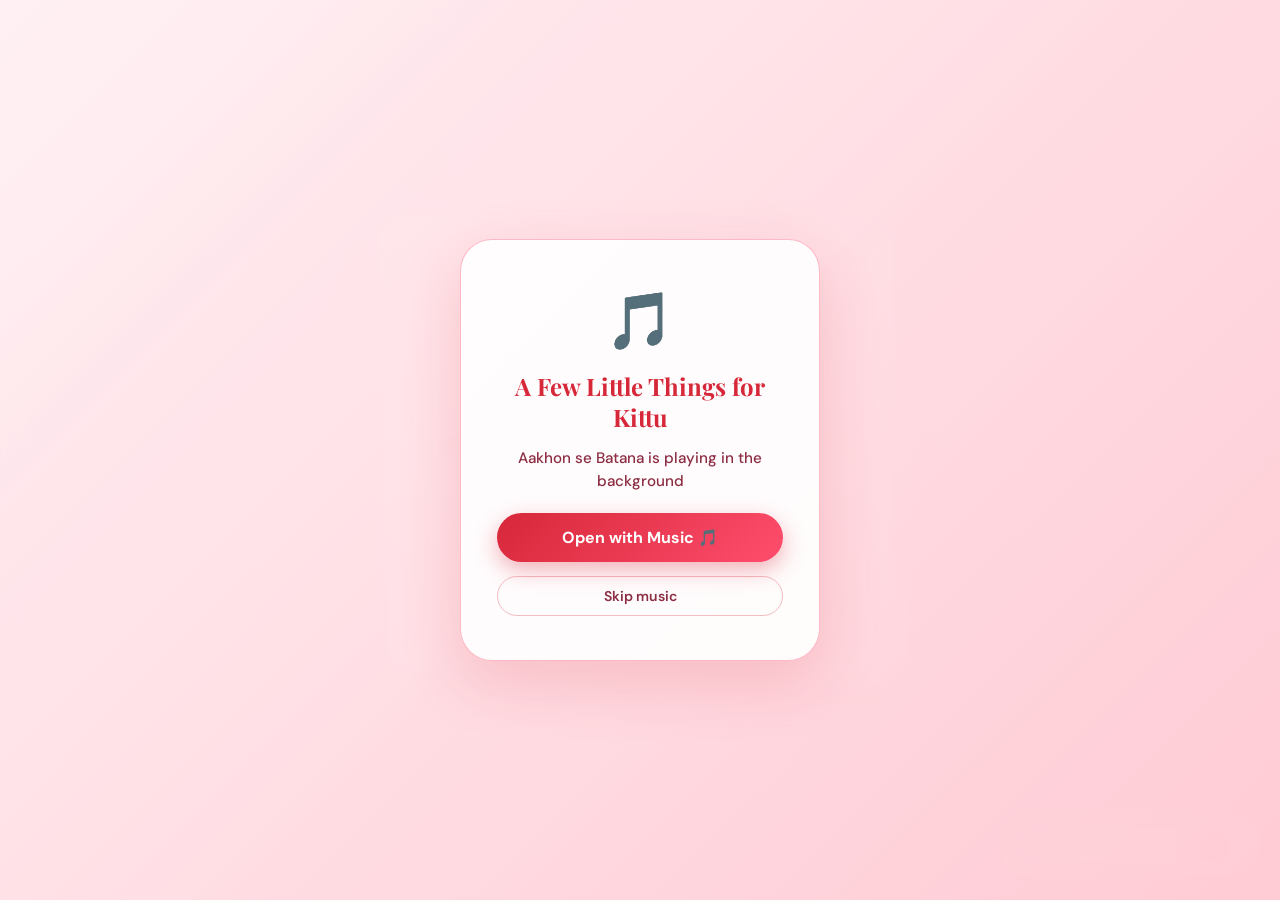
<file: index.html>
<!DOCTYPE html>
<html lang="en">
<head>
  <meta charset="UTF-8">
  <meta name="viewport" content="width=device-width, initial-scale=1.0">
  <title>A Few Little Things for Kittu 🌷</title>
  <meta name="description" content="A cute, wholesome, appreciative digital envelope gift for Muku.">
  
  <!-- Google Fonts: Playfair Display, DM Sans, Dancing Script & Caveat -->
  <link rel="preconnect" href="https://fonts.googleapis.com">
  <link rel="preconnect" href="https://fonts.gstatic.com" crossorigin>
  <link href="https://fonts.googleapis.com/css2?family=Caveat:wght@600;700&family=Dancing+Script:wght@600;700&family=DM+Sans:ital,opsz,wght@0,9..40,400..700;1,9..40,400..700&family=Playfair+Display:ital,wght@0,600;0,700;1,600&display=swap" rel="stylesheet">
  
  <link rel="stylesheet" href="style.css">
</head>
<body>

  <!-- Music Overlay Prompt -->
  <div id="music-overlay">
    <div id="music-overlay-card">
      <div id="music-overlay-emoji">🎵</div>
      <div id="music-overlay-title">A Few Little Things for Kittu</div>
      <div id="music-overlay-sub">Aakhon se Batana is playing in the background</div>
      <button id="btn-start-music" onclick="startWithMusic()">Open with Music 🎵</button>
      <button id="btn-skip-music" onclick="startWithoutMusic()">Skip music</button>
    </div>
  </div>

  <!-- Hidden YouTube iframe container -->
  <div id="yt-container"></div>

  <!-- Floating Music Control Pill -->
  <div id="music-player" title="Toggle music" onclick="toggleMusic()">
    <span class="music-icon" id="music-icon">🎵</span>
    <span class="music-label">Maiyya – Do Patti</span>
    <button class="music-toggle" id="music-btn">Mute</button>
  </div>

  <!-- Floating Background Particle Canvas -->
  <canvas id="bg-canvas" aria-hidden="true"></canvas>

  <!-- Confetti Canvas -->
  <canvas id="confetti-canvas" aria-hidden="true"></canvas>

  <!-- Toast Container -->
  <div id="toast-container" aria-live="polite" aria-atomic="true"></div>

  <main class="app-container">
    
    <!-- SCREEN 1: WELCOME -->
    <section id="screen-welcome" class="screen active" aria-labelledby="welcome-title">
      <div class="glass-card welcome-card">
        <div class="card-flower-icon" aria-hidden="true">💌</div>
        <h1 id="welcome-title" class="main-title">A Few Little Things<br>for <span class="dynamic-name">Muku</span> 🌷</h1>
        <p class="subtitle">Because apparently one website wasn't enough. 😭</p>
        
        <div class="welcome-divider"></div>
        
        <p class="welcome-note">No quiz this time.<br>Just open a few letters.</p>
        
        <button id="btn-welcome-start" class="btn btn-primary" type="button">
          <span>Open the first letter</span>
          <span class="btn-arrow" aria-hidden="true">→</span>
        </button>
      </div>
    </section>

    <!-- SCREEN 2: INTRODUCTION -->
    <section id="screen-intro" class="screen hidden" aria-labelledby="intro-title">
      <div class="glass-card intro-card">
        <div class="card-top-tag">Hello there 🌷</div>
        <h2 id="intro-title" class="section-title">Okay, <span class="dynamic-name">Muku</span>...</h2>
        
        <div class="intro-body">
          <p>I could've just sent you a few nice messages.</p>
          <p>But apparently my brain decided:</p>
          <blockquote class="thought-quote">"Why not turn it into a whole website?" 😭</blockquote>
          <p>So here we are.</p>
          <p class="highlight-text">Nothing complicated.<br>Nothing serious.</p>
          <p>Just a few little letters I thought you deserved to hear. 💌</p>
        </div>

        <button id="btn-intro-next" class="btn btn-primary" type="button">
          <span>Okay, show me</span>
          <span class="btn-arrow" aria-hidden="true">→</span>
        </button>
      </div>
    </section>

    <!-- SCREEN 3: MESSAGE ENVELOPES -->
    <section id="screen-messages" class="screen hidden" aria-label="Message Envelopes">
      <header class="progress-header">
        <div class="progress-info">
          <span id="card-counter" class="counter-text">Little letter 1 of 10</span>
          <span id="counter-percentage" class="percentage-text">10%</span>
        </div>
        <div class="progress-track" role="progressbar" aria-valuenow="1" aria-valuemin="1" aria-valuemax="10" id="progress-bar-element">
          <div id="progress-fill" class="progress-fill" style="width: 10%;"></div>
        </div>
      </header>

      <div class="card-stage">
        <div id="interactive-envelope" class="envelope-wrapper" tabindex="0" role="region" aria-live="polite">
          <div class="envelope">
            <div class="envelope-flap"></div>
            
            <div class="envelope-front">
              <div class="card-category-badge" id="card-category-front">🌷 A little reminder</div>
              <div class="envelope-heart-seal" aria-hidden="true">💌</div>
              <p class="envelope-teaser">There's a letter inside for you...</p>
              <button id="btn-open-card" class="btn btn-primary" type="button">
                <span>Open Envelope</span>
                <span aria-hidden="true">✨</span>
              </button>
            </div>

            <div class="letter-paper">
              <div class="letter-stamp">🌷</div>
              <div class="card-category-badge letter-category" id="card-category-back">🌷 A little reminder</div>
              <div class="letter-content-wrapper">
                <p id="card-message-text" class="letter-message-text">
                  You have a really nice energy. Talking to you somehow makes conversations feel easy and fun.
                </p>
              </div>
              <button id="btn-next-card" class="btn btn-primary" type="button">
                <span>Next little letter</span>
                <span class="btn-arrow" aria-hidden="true">→</span>
              </button>
            </div>

          </div>
        </div>
      </div>
    </section>

    <!-- SCREEN 4: MIDWAY SURPRISE -->
    <section id="screen-midway" class="screen hidden" aria-labelledby="midway-title">
      <div class="glass-card surprise-card">
        <div class="surprise-badge">Pause ✨</div>
        <h2 id="midway-title" class="section-title">Wait... one second 👀</h2>
        
        <div class="surprise-body">
          <p>You thought this was just a collection of random messages, didn't you?</p>
          <p class="highlight-text">There's still more envelopes left.</p>
        </div>

        <button id="btn-midway-continue" class="btn btn-primary" type="button">
          <span>Continue</span>
          <span class="btn-arrow" aria-hidden="true">→</span>
        </button>
      </div>
    </section>

    <!-- SCREEN 5: FINAL CARD TRIGGER -->
    <section id="screen-final-card" class="screen hidden" aria-labelledby="final-card-title">
      <div class="glass-card final-trigger-card">
        <div class="card-sparkle-icon" aria-hidden="true">✨</div>
        <h2 id="final-card-title" class="section-title">Okay...</h2>
        <p class="final-trigger-sub">That's actually all of them.</p>
        
        <div class="final-trigger-pause">
          <p>Well...<br>maybe not.</p>
        </div>

        <button id="btn-to-final-message" class="btn btn-primary" type="button">
          <span>One last thing</span>
          <span class="btn-arrow" aria-hidden="true">→</span>
        </button>
      </div>
    </section>

    <!-- SCREEN 6: FINAL MESSAGE -->
    <section id="screen-final-message" class="screen hidden" aria-labelledby="final-message-title">
      <div class="glass-card final-message-card">
        <div class="final-header">
          <h2 id="final-message-title" class="final-name"><span class="dynamic-name">Muku</span>, 🌷</h2>
        </div>

        <div class="final-body">
          <p>I'm genuinely glad I got to meet you.</p>
          <p>You're a really lovely person to have around, and I hope we get to make plenty more random memories, conversations, and inside jokes.</p>
          <p>You're still a new friend, but you're already someone I really appreciate.</p>
          <p>So I guess this entire website was just my slightly ridiculous way of saying:</p>
          <div class="wholesome-callout">
            <span>I'm happy you're here. ✨</span>
          </div>
          <p class="final-closing">Stay exactly as wonderfully you as you are. 🌷</p>
        </div>

        <button id="btn-to-ending" class="btn btn-primary" type="button">
          <span>Okay, I'm done being wholesome 😭</span>
        </button>
      </div>
    </section>

    <!-- SCREEN 7: ENDING -->
    <section id="screen-ending" class="screen hidden" aria-labelledby="ending-title">
      <div class="glass-card ending-card">
        <div class="ending-star" aria-hidden="true">💌</div>
        <h2 id="ending-title" class="ending-heading">Have a great day, <span class="dynamic-name">Muku</span> 🌷</h2>
        
        <p class="ending-note">And yes...</p>
        <p class="ending-confession">I really did make an entire website for this. 😭</p>
        
        <div class="signature-tag">
          — your unnecessarily technical friend
        </div>

        <div class="ending-actions">
          <button id="btn-replay" class="btn btn-ghost" type="button">
            <span>↺ Replay from start</span>
          </button>
        </div>
      </div>
    </section>

  </main>

  <script src="script.js"></script>
</body>
</html>
</file>
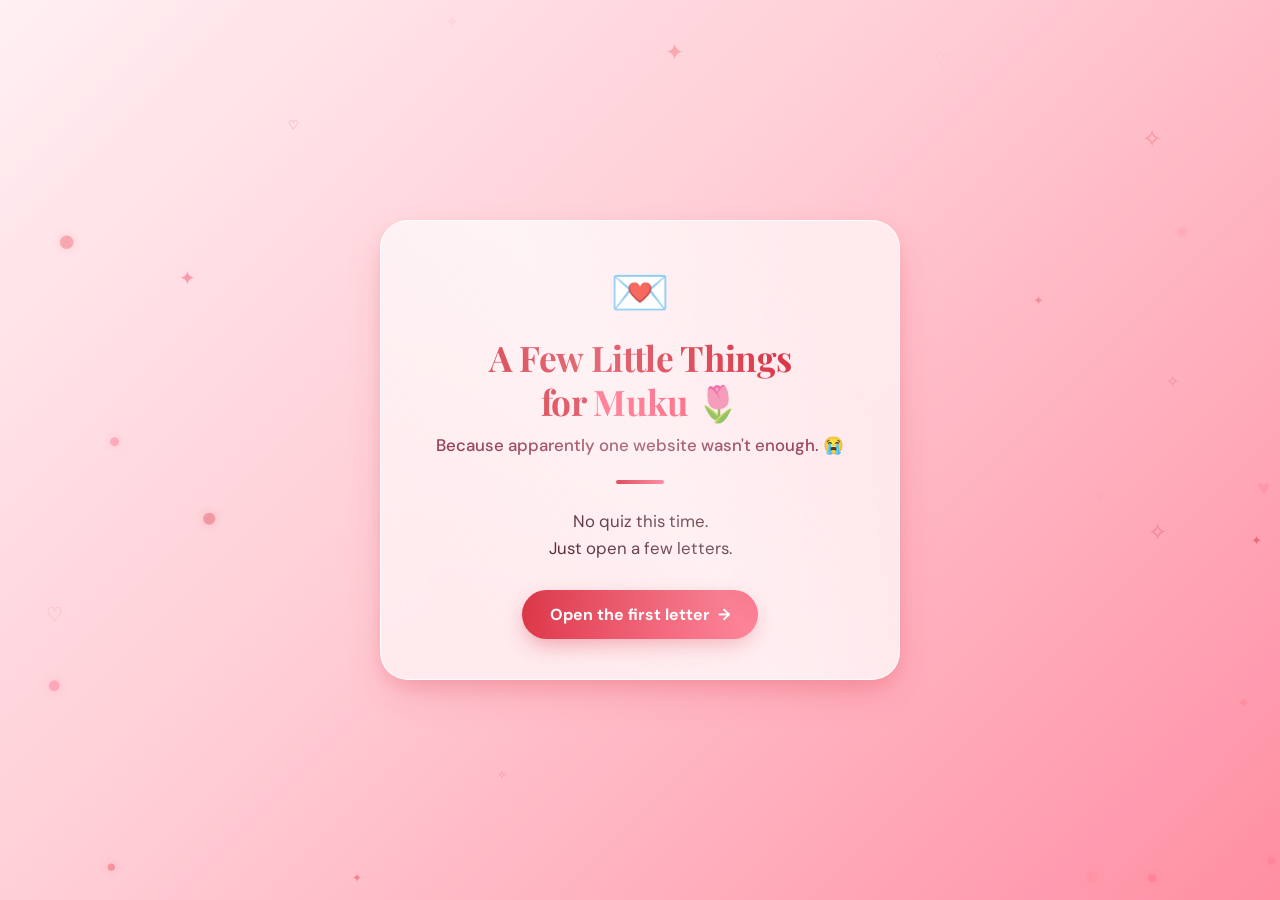
<file: muku_gift.html>
<!DOCTYPE html>
<html lang="en">
<head>
  <meta charset="UTF-8">
  <meta name="viewport" content="width=device-width, initial-scale=1.0">
  <title>A Few Little Things for Muku 🌷</title>
  <meta name="description" content="A cute, wholesome, appreciative digital envelope gift for Muku.">
  
  <!-- Google Fonts: Playfair Display, DM Sans, and Dancing Script for handwritten letters -->
  <link rel="preconnect" href="https://fonts.googleapis.com">
  <link rel="preconnect" href="https://fonts.gstatic.com" crossorigin>
  <link href="https://fonts.googleapis.com/css2?family=Caveat:wght@600;700&family=Dancing+Script:wght@600;700&family=DM+Sans:ital,opsz,wght@0,9..40,400..700;1,9..40,400..700&family=Playfair+Display:ital,wght@0,600;0,700;1,600&display=swap" rel="stylesheet">
  
  <style>
:root {
  --font-heading: 'Playfair Display', Georgia, serif;
  --font-body: 'DM Sans', -apple-system, BlinkMacSystemFont, 'Segoe UI', Roboto, sans-serif;
  --font-letter: 'Dancing Script', 'Caveat', cursive;

  /* Vibrant Romantic Red & Soft Rose Pink Palette */
  --bg-gradient: linear-gradient(135deg, #fff0f3 0%, #ffccd5 45%, #ff8fa3 100%);
  --color-text-main: #3d0c15;
  --color-text-muted: #8c2d42;
  --color-accent-red: #d62839;
  --color-accent-crimson: #e63946;
  --color-accent-pink: #ff4d6d;
  --color-accent-rose: #ff758f;
  --color-accent-blush: #ffb3c1;
  --color-gold-sparkle: #ffb703;

  /* Glassmorphism System - Crimson & Rose Glow */
  --glass-bg: rgba(255, 245, 247, 0.78);
  --glass-border: rgba(255, 255, 255, 0.9);
  --glass-shadow: 0 16px 40px -8px rgba(214, 40, 57, 0.22), 
                 0 8px 20px -4px rgba(214, 40, 57, 0.15);
  --glass-card-border-radius: 28px;

  /* Transitions */
  --transition-fast: 0.25s cubic-bezier(0.4, 0, 0.2, 1);
  --transition-medium: 0.45s cubic-bezier(0.16, 1, 0.3, 1);
  --transition-bounce: 0.6s cubic-bezier(0.34, 1.56, 0.64, 1);
}

*, *::before, *::after {
  box-sizing: border-box;
  margin: 0;
  padding: 0;
}

html, body {
  width: 100%;
  height: 100%;
  overflow-x: hidden;
  font-family: var(--font-body);
  color: var(--color-text-main);
  background: var(--bg-gradient);
  background-attachment: fixed;
  -webkit-font-smoothing: antialiased;
  -moz-osx-font-smoothing: grayscale;
}

body {
  display: flex;
  justify-content: center;
  align-items: center;
  min-height: 100vh;
  padding: 20px;
  position: relative;
}

#bg-canvas, #confetti-canvas {
  position: fixed;
  top: 0;
  left: 0;
  width: 100vw;
  height: 100vh;
  pointer-events: none;
}

#bg-canvas { z-index: 0; }
#confetti-canvas { z-index: 99; }

.app-container {
  width: 100%;
  max-width: 520px;
  margin: 0 auto;
  position: relative;
  z-index: 10;
  display: flex;
  justify-content: center;
  align-items: center;
  min-height: calc(100vh - 40px);
}

/* Screen Transitions */
.screen {
  width: 100%;
  display: flex;
  flex-direction: column;
  align-items: center;
  justify-content: center;
  opacity: 0;
  transform: translateY(18px) scale(0.98);
  pointer-events: none;
  transition: opacity var(--transition-medium), transform var(--transition-medium);
  position: absolute;
  inset: 0;
  margin: auto;
}

.screen.active {
  opacity: 1;
  transform: translateY(0) scale(1);
  pointer-events: auto;
  position: relative;
}

.screen.hidden {
  display: none !important;
}

/* Glassmorphism Red & Pink Card System */
.glass-card {
  background: var(--glass-bg);
  backdrop-filter: blur(20px);
  -webkit-backdrop-filter: blur(20px);
  border: 1.5px solid var(--glass-border);
  box-shadow: var(--glass-shadow);
  border-radius: var(--glass-card-border-radius);
  padding: 40px 32px;
  width: 100%;
  text-align: center;
  position: relative;
  overflow: hidden;
  transition: transform var(--transition-fast), box-shadow var(--transition-fast);
}

.glass-card::before {
  content: '';
  position: absolute;
  top: 0;
  left: -50%;
  width: 200%;
  height: 100%;
  background: linear-gradient(
    60deg,
    transparent 30%,
    rgba(255, 255, 255, 0.45) 50%,
    transparent 70%
  );
  pointer-events: none;
  opacity: 0.7;
}

.card-flower-icon {
  font-size: 3rem;
  margin-bottom: 12px;
  display: inline-block;
  animation: floatSoft 4s ease-in-out infinite;
}

.main-title {
  font-family: var(--font-heading);
  font-size: 2.2rem;
  font-weight: 700;
  line-height: 1.25;
  color: var(--color-accent-red);
  letter-spacing: -0.01em;
}

.main-title .dynamic-name {
  color: var(--color-accent-pink);
}

.subtitle {
  font-size: 1.05rem;
  color: var(--color-text-muted);
  margin-top: 10px;
  font-weight: 500;
}

.welcome-divider {
  width: 48px;
  height: 3.5px;
  background: linear-gradient(90deg, var(--color-accent-red), var(--color-accent-rose));
  border-radius: 99px;
  margin: 24px auto;
  opacity: 0.8;
}

.welcome-note {
  font-size: 1.05rem;
  color: var(--color-text-main);
  line-height: 1.6;
  margin-bottom: 28px;
}

.section-title {
  font-family: var(--font-heading);
  font-size: 2rem;
  font-weight: 700;
  color: var(--color-accent-red);
  margin-bottom: 16px;
}

.card-top-tag, .surprise-badge {
  display: inline-block;
  font-size: 0.8rem;
  text-transform: uppercase;
  letter-spacing: 0.1em;
  color: var(--color-accent-red);
  background: rgba(214, 40, 57, 0.12);
  padding: 5px 14px;
  border-radius: 99px;
  margin-bottom: 16px;
  font-weight: 700;
}

/* Red & Pink Button Styling */
.btn {
  display: inline-flex;
  align-items: center;
  justify-content: center;
  gap: 8px;
  padding: 14px 28px;
  border-radius: 99px;
  font-family: var(--font-body);
  font-size: 1rem;
  font-weight: 700;
  cursor: pointer;
  border: none;
  outline: none;
  transition: all var(--transition-fast);
  text-decoration: none;
  -webkit-tap-highlight-color: transparent;
  user-select: none;
}

.btn-primary {
  background: linear-gradient(135deg, #d62839 0%, #ff4d6d 100%);
  color: #ffffff;
  box-shadow: 0 8px 22px -4px rgba(214, 40, 57, 0.45);
}

.btn-primary:hover {
  transform: translateY(-2px) scale(1.02);
  box-shadow: 0 12px 26px -4px rgba(214, 40, 57, 0.55);
  background: linear-gradient(135deg, #c1121f 0%, #ff2a54 100%);
}

.btn-primary:active {
  transform: translateY(0) scale(0.98);
}

.btn-secondary {
  background: rgba(255, 255, 255, 0.95);
  color: var(--color-accent-red);
  border: 1.5px solid var(--color-accent-rose);
  box-shadow: 0 4px 14px rgba(214, 40, 57, 0.1);
}

.btn-secondary:hover {
  background: #ffffff;
  transform: translateY(-2px);
  border-color: var(--color-accent-red);
  color: var(--color-accent-red);
  box-shadow: 0 6px 18px rgba(214, 40, 57, 0.2);
}

.btn-ghost {
  background: transparent;
  color: var(--color-text-muted);
  border: 1px solid rgba(214, 40, 57, 0.25);
}

.btn-ghost:hover {
  background: rgba(255, 255, 255, 0.6);
  color: var(--color-accent-red);
}

.btn:focus-visible {
  outline: 3px solid var(--color-accent-red);
  outline-offset: 3px;
}

.btn-arrow {
  transition: transform var(--transition-fast);
}

.btn:hover .btn-arrow {
  transform: translateX(4px);
}

/* Intro Body */
.intro-body {
  font-size: 1.05rem;
  line-height: 1.7;
  color: var(--color-text-main);
  margin-bottom: 28px;
  display: flex;
  flex-direction: column;
  gap: 12px;
}

.thought-quote {
  font-family: var(--font-heading);
  font-style: italic;
  font-size: 1.15rem;
  color: var(--color-accent-red);
  background: rgba(255, 240, 243, 0.7);
  padding: 12px 16px;
  border-radius: 16px;
  border-left: 3.5px solid var(--color-accent-red);
  margin: 4px 0;
}

.highlight-text {
  font-weight: 700;
  color: var(--color-accent-crimson);
}

/* Progress Header */
.progress-header {
  width: 100%;
  margin-bottom: 24px;
  display: flex;
  flex-direction: column;
  gap: 8px;
}

.progress-info {
  display: flex;
  justify-content: space-between;
  align-items: center;
  font-size: 0.9rem;
  font-weight: 700;
  color: var(--color-text-muted);
  padding: 0 4px;
}

.progress-track {
  width: 100%;
  height: 9px;
  background: rgba(255, 255, 255, 0.7);
  border-radius: 99px;
  overflow: hidden;
  border: 1px solid rgba(255, 255, 255, 0.9);
  box-shadow: inset 0 1px 3px rgba(214, 40, 57, 0.1);
}

.progress-fill {
  height: 100%;
  background: linear-gradient(90deg, var(--color-accent-red), var(--color-accent-pink));
  border-radius: 99px;
  transition: width var(--transition-medium);
}

/* Red & Pink Envelope & Letter System */
.card-stage {
  width: 100%;
  perspective: 1200px;
  display: flex;
  justify-content: center;
}

.envelope-wrapper {
  width: 100%;
  min-height: 420px;
  position: relative;
  display: flex;
  align-items: center;
  justify-content: center;
  outline: none;
}

.envelope {
  width: 100%;
  min-height: 380px;
  background: linear-gradient(160deg, #ffffff 0%, #fff0f3 100%);
  border: 2px solid var(--color-accent-rose);
  border-radius: 24px;
  box-shadow: var(--glass-shadow);
  position: relative;
  overflow: visible;
  display: flex;
  flex-direction: column;
  align-items: center;
  justify-content: center;
  padding: 32px 24px;
  transition: transform var(--transition-medium);
}

.envelope-flap {
  position: absolute;
  top: 0;
  left: 0;
  width: 100%;
  height: 160px;
  background: linear-gradient(180deg, #ffccd5 0%, #ff8fa3 100%);
  clip-path: polygon(0 0, 100% 0, 50% 100%);
  transform-origin: top center;
  transition: transform 0.6s cubic-bezier(0.4, 0, 0.2, 1);
  z-index: 5;
  border-bottom: 2px solid rgba(214, 40, 57, 0.15);
}

.envelope-wrapper.open .envelope-flap {
  transform: rotateX(-180deg);
  z-index: 1;
}

.envelope-front {
  display: flex;
  flex-direction: column;
  align-items: center;
  gap: 18px;
  z-index: 4;
  transition: opacity 0.35s ease, transform 0.35s ease;
  width: 100%;
  margin-top: 40px;
}

.envelope-wrapper.open .envelope-front {
  opacity: 0;
  transform: scale(0.92);
  pointer-events: none;
}

.envelope-heart-seal {
  font-size: 3.8rem;
  filter: drop-shadow(0 6px 12px rgba(214, 40, 57, 0.25));
  animation: pulseHeart 2s ease-in-out infinite alternate;
}

.envelope-teaser {
  font-size: 1.1rem;
  color: var(--color-text-muted);
  font-weight: 600;
}

.letter-paper {
  position: absolute;
  top: 20px;
  width: calc(100% - 32px);
  min-height: 380px;
  background: #fffefb;
  background-image: repeating-linear-gradient(
    #fffefb,
    #fffefb 31px,
    #ffe6eb 32px
  );
  border: 2px double var(--color-accent-blush);
  border-radius: 20px;
  box-shadow: 0 14px 35px rgba(214, 40, 57, 0.2);
  padding: 32px 24px;
  display: flex;
  flex-direction: column;
  align-items: center;
  justify-content: space-between;
  opacity: 0;
  transform: translateY(40px) scale(0.92);
  pointer-events: none;
  z-index: 2;
  transition: transform 0.65s cubic-bezier(0.34, 1.4, 0.64, 1), opacity 0.4s ease;
}

.envelope-wrapper.open .letter-paper {
  opacity: 1;
  transform: translateY(-20px) scale(1);
  pointer-events: auto;
  z-index: 10;
}

.letter-stamp {
  position: absolute;
  top: 14px;
  right: 16px;
  font-size: 1.5rem;
  background: #fff0f3;
  border: 1.5px dashed var(--color-accent-pink);
  padding: 4px 8px;
  border-radius: 6px;
}

.letter-category {
  margin-top: 6px;
  margin-bottom: 12px;
}

.letter-content-wrapper {
  width: 100%;
  display: flex;
  align-items: center;
  justify-content: center;
  min-height: 180px;
  padding: 12px 0;
}

.letter-message-text {
  font-family: var(--font-letter);
  font-size: 1.75rem;
  line-height: 1.55;
  color: #a81c2a;
  font-weight: 700;
  text-align: center;
  max-width: 95%;
}

.surprise-card, .final-trigger-card { gap: 16px; }

.surprise-body {
  display: flex;
  flex-direction: column;
  gap: 12px;
  font-size: 1.1rem;
  margin-bottom: 24px;
}

.card-sparkle-icon {
  font-size: 2.8rem;
  margin-bottom: 8px;
}

.final-trigger-sub {
  font-size: 1.1rem;
  color: var(--color-text-muted);
  margin-bottom: 12px;
}

.final-trigger-pause {
  font-family: var(--font-heading);
  font-style: italic;
  font-size: 1.25rem;
  color: var(--color-accent-red);
  margin-bottom: 28px;
}

.final-message-card {
  text-align: left;
  padding: 44px 36px;
}

.final-header {
  margin-bottom: 20px;
  text-align: center;
}

.final-name {
  font-family: var(--font-heading);
  font-size: 2.4rem;
  color: var(--color-accent-red);
}

.final-body {
  font-size: 1.05rem;
  line-height: 1.75;
  color: var(--color-text-main);
  display: flex;
  flex-direction: column;
  gap: 16px;
  margin-bottom: 32px;
}

.wholesome-callout {
  text-align: center;
  background: linear-gradient(135deg, rgba(214, 40, 57, 0.12), rgba(255, 77, 109, 0.12));
  padding: 18px 22px;
  border-radius: 20px;
  border: 1.5px solid rgba(214, 40, 57, 0.25);
  margin: 6px 0;
}

.wholesome-callout span {
  font-family: var(--font-letter);
  font-size: 2.1rem;
  font-weight: 700;
  color: var(--color-accent-red);
}

.final-closing {
  font-weight: 600;
  color: var(--color-accent-crimson);
  text-align: center;
}

.final-message-card .btn-primary { width: 100%; }

.ending-card {
  display: flex;
  flex-direction: column;
  align-items: center;
  gap: 14px;
}

.ending-star {
  font-size: 3rem;
  animation: pulseHeart 2s infinite alternate;
}

.ending-heading {
  font-family: var(--font-heading);
  font-size: 2.1rem;
  color: var(--color-accent-red);
}

.ending-note {
  font-size: 1.1rem;
  color: var(--color-text-muted);
}

.ending-confession {
  font-size: 1.05rem;
  color: var(--color-text-main);
  font-weight: 600;
}

.signature-tag {
  font-size: 0.95rem;
  color: var(--color-accent-red);
  font-style: italic;
  margin-top: 10px;
  margin-bottom: 12px;
  font-weight: 600;
}

#toast-container {
  position: fixed;
  bottom: 24px;
  left: 50%;
  transform: translateX(-50%);
  z-index: 100;
  display: flex;
  flex-direction: column;
  gap: 10px;
  pointer-events: none;
  width: 90%;
  max-width: 380px;
}

.toast-message {
  background: rgba(214, 40, 57, 0.92);
  backdrop-filter: blur(12px);
  -webkit-backdrop-filter: blur(12px);
  color: #ffffff;
  padding: 12px 22px;
  border-radius: 99px;
  font-size: 0.92rem;
  font-weight: 700;
  text-align: center;
  box-shadow: 0 10px 24px rgba(214, 40, 57, 0.3);
  animation: toastIn 0.4s cubic-bezier(0.16, 1, 0.3, 1) forwards,
             toastOut 0.4s cubic-bezier(0.16, 1, 0.3, 1) forwards 3.2s;
}

@keyframes floatSoft {
  0%, 100% { transform: translateY(0); }
  50% { transform: translateY(-8px); }
}

@keyframes pulseHeart {
  0% { transform: scale(1); filter: drop-shadow(0 4px 8px rgba(214, 40, 57, 0.2)); }
  100% { transform: scale(1.1); filter: drop-shadow(0 8px 18px rgba(214, 40, 57, 0.4)); }
}

@keyframes toastIn {
  from { opacity: 0; transform: translateY(20px) scale(0.9); }
  to { opacity: 1; transform: translateY(0) scale(1); }
}

@keyframes toastOut {
  from { opacity: 1; transform: translateY(0) scale(1); }
  to { opacity: 0; transform: translateY(-10px) scale(0.95); }
}

@media (prefers-reduced-motion: reduce) {
  *, *::before, *::after {
    animation-duration: 0.01ms !important;
    transition-duration: 0.01ms !important;
  }
  .envelope-flap { transform: none !important; }
  .letter-paper { transform: none !important; opacity: 1 !important; }
}

@media (max-width: 480px) {
  body { padding: 12px; }
  .glass-card { padding: 30px 20px; border-radius: 22px; }
  .main-title { font-size: 1.8rem; }
  .section-title, .final-name, .ending-heading { font-size: 1.65rem; }
  .letter-message-text { font-size: 1.45rem; }
  .btn { padding: 12px 24px; font-size: 0.95rem; }
}
  </style>
</head>
<body>
  <canvas id="bg-canvas" aria-hidden="true"></canvas>
  <canvas id="confetti-canvas" aria-hidden="true"></canvas>
  <div id="toast-container" aria-live="polite" aria-atomic="true"></div>

  <main class="app-container">
    
    <section id="screen-welcome" class="screen active" aria-labelledby="welcome-title">
      <div class="glass-card welcome-card">
        <div class="card-flower-icon" aria-hidden="true">💌</div>
        <h1 id="welcome-title" class="main-title">A Few Little Things<br>for <span class="dynamic-name">Muku</span> 🌷</h1>
        <p class="subtitle">Because apparently one website wasn't enough. 😭</p>
        
        <div class="welcome-divider"></div>
        
        <p class="welcome-note">No quiz this time.<br>Just open a few letters.</p>
        
        <button id="btn-welcome-start" class="btn btn-primary" type="button">
          <span>Open the first letter</span>
          <span class="btn-arrow" aria-hidden="true">→</span>
        </button>
      </div>
    </section>

    <section id="screen-intro" class="screen hidden" aria-labelledby="intro-title">
      <div class="glass-card intro-card">
        <div class="card-top-tag">Hello there 🌷</div>
        <h2 id="intro-title" class="section-title">Okay, <span class="dynamic-name">Muku</span>...</h2>
        
        <div class="intro-body">
          <p>I could've just sent you a few nice messages.</p>
          <p>But apparently my brain decided:</p>
          <blockquote class="thought-quote">"Why not turn it into a whole website?" 😭</blockquote>
          <p>So here we are.</p>
          <p class="highlight-text">Nothing complicated.<br>Nothing serious.</p>
          <p>Just a few little letters I thought you deserved to hear. 💌</p>
        </div>

        <button id="btn-intro-next" class="btn btn-primary" type="button">
          <span>Okay, show me</span>
          <span class="btn-arrow" aria-hidden="true">→</span>
        </button>
      </div>
    </section>

    <section id="screen-messages" class="screen hidden" aria-label="Message Envelopes">
      <header class="progress-header">
        <div class="progress-info">
          <span id="card-counter" class="counter-text">Little letter 1 of 10</span>
          <span id="counter-percentage" class="percentage-text">10%</span>
        </div>
        <div class="progress-track" role="progressbar" aria-valuenow="1" aria-valuemin="1" aria-valuemax="10" id="progress-bar-element">
          <div id="progress-fill" class="progress-fill" style="width: 10%;"></div>
        </div>
      </header>

      <div class="card-stage">
        <div id="interactive-envelope" class="envelope-wrapper" tabindex="0" role="region" aria-live="polite">
          <div class="envelope">
            <div class="envelope-flap"></div>
            <div class="envelope-pocket-back"></div>
            
            <div class="envelope-front">
              <div class="card-category-badge" id="card-category-front">🌷 A little reminder</div>
              <div class="envelope-heart-seal" aria-hidden="true">💌</div>
              <p class="envelope-teaser">There's a letter inside for you...</p>
              <button id="btn-open-card" class="btn btn-primary btn-open-envelope" type="button">
                <span>Open Envelope</span>
                <span class="sparkle-icon" aria-hidden="true">✨</span>
              </button>
            </div>

            <div class="letter-paper">
              <div class="letter-stamp">🌷</div>
              <div class="card-category-badge letter-category" id="card-category-back">🌷 A little reminder</div>
              <div class="letter-content-wrapper">
                <p id="card-message-text" class="letter-message-text">
                  You have a really nice energy. Talking to you somehow makes conversations feel easy and fun.
                </p>
              </div>
              <button id="btn-next-card" class="btn btn-primary" type="button">
                <span>Next little letter</span>
                <span class="btn-arrow" aria-hidden="true">→</span>
              </button>
            </div>
          </div>
        </div>
      </div>
    </section>

    <section id="screen-midway" class="screen hidden" aria-labelledby="midway-title">
      <div class="glass-card surprise-card">
        <div class="surprise-badge">Pause ✨</div>
        <h2 id="midway-title" class="section-title">Wait... one second 👀</h2>
        
        <div class="surprise-body">
          <p>You thought this was just a collection of random messages, didn't you?</p>
          <p class="highlight-text">There's still more envelopes left.</p>
        </div>

        <button id="btn-midway-continue" class="btn btn-primary" type="button">
          <span>Continue</span>
          <span class="btn-arrow" aria-hidden="true">→</span>
        </button>
      </div>
    </section>

    <section id="screen-final-card" class="screen hidden" aria-labelledby="final-card-title">
      <div class="glass-card final-trigger-card">
        <div class="card-sparkle-icon" aria-hidden="true">✨</div>
        <h2 id="final-card-title" class="section-title">Okay...</h2>
        <p class="final-trigger-sub">That's actually all of them.</p>
        
        <div class="final-trigger-pause">
          <p>Well...<br>maybe not.</p>
        </div>

        <button id="btn-to-final-message" class="btn btn-primary" type="button">
          <span>One last thing</span>
          <span class="btn-arrow" aria-hidden="true">→</span>
        </button>
      </div>
    </section>

    <section id="screen-final-message" class="screen hidden" aria-labelledby="final-message-title">
      <div class="glass-card final-message-card">
        <div class="final-header">
          <h2 id="final-message-title" class="final-name"><span class="dynamic-name">Muku</span>, 🌷</h2>
        </div>

        <div class="final-body">
          <p>I'm genuinely glad I got to meet you.</p>
          <p>You're a really lovely person to have around, and I hope we get to make plenty more random memories, conversations, and inside jokes.</p>
          <p>You're still a new friend, but you're already someone I really appreciate.</p>
          <p>So I guess this entire website was just my slightly ridiculous way of saying:</p>
          <div class="wholesome-callout">
            <span>I'm happy you're here. ✨</span>
          </div>
          <p class="final-closing">Stay exactly as wonderfully you as you are. 🌷</p>
        </div>

        <button id="btn-to-ending" class="btn btn-primary" type="button">
          <span>Okay, I'm done being wholesome 😭</span>
        </button>
      </div>
    </section>

    <section id="screen-ending" class="screen hidden" aria-labelledby="ending-title">
      <div class="glass-card ending-card">
        <div class="ending-star" aria-hidden="true">💌</div>
        <h2 id="ending-title" class="ending-heading">Have a great day, <span class="dynamic-name">Muku</span> 🌷</h2>
        
        <p class="ending-note">And yes...</p>
        <p class="ending-confession">I really did make an entire website for this. 😭</p>
        
        <div class="signature-tag">
          — your unnecessarily technical friend
        </div>

        <div class="ending-actions">
          <button id="btn-replay" class="btn btn-ghost" type="button">
            <span>↺ Replay from start</span>
          </button>
        </div>
      </div>
    </section>

  </main>

  <script>
const herName = "Muku";

const messages = [
  { category: "🌷 A little reminder", text: "You have a really nice energy. Talking to you somehow makes conversations feel easy and fun." },
  { category: "✨ Something I've noticed", text: "You have this way of making even random conversations feel interesting. And honestly, that's a pretty nice quality to have." },
  { category: "😂 Important information", text: "Your existence has already contributed an unreasonable amount of random conversations. Honestly, impressive. 😭" },
  { category: "🫶 Just saying", text: "I'm genuinely glad our paths crossed. You're a really nice person to have around, and I'm happy we became friends." },
  { category: "🌙 A small reminder", text: "I hope you never underestimate how much the little things you do can brighten someone's day." },
  { category: "💻 Technical explanation", text: "I could've just sent you a normal message... But apparently I chose to spend hours building a website instead. 😭 So technically, this is friendship with unnecessary engineering." },
  { category: "🌸 Something genuine", text: "You're still a relatively new friend, but you're already someone I'm really happy I got the chance to meet." },
  { category: "🧸 One thing I like", text: "Some people take a long time to feel comfortable talking to. Somehow, talking to you just feels easy." },
  { category: "✨ Keep this one", text: "Keep being yourself. You have your own little way of making people around you feel comfortable, and that's something worth appreciating." },
  { category: "😂 Final card before the final card", text: "If you actually opened every single card... Respect. 😭 You officially survived my unnecessarily complicated way of saying something simple." }
];

let currentCardIndex = 0;
let isCardOpen = false;
let confettiAnimationId = null;

const screens = {
  welcome: document.getElementById("screen-welcome"),
  intro: document.getElementById("screen-intro"),
  messages: document.getElementById("screen-messages"),
  midway: document.getElementById("screen-midway"),
  finalCard: document.getElementById("screen-final-card"),
  finalMessage: document.getElementById("screen-final-message"),
  ending: document.getElementById("screen-ending")
};

const interactiveEnvelope = document.getElementById("interactive-envelope");
const cardCategoryFront = document.getElementById("card-category-front");
const cardCategoryBack = document.getElementById("card-category-back");
const cardMessageText = document.getElementById("card-message-text");
const cardCounter = document.getElementById("card-counter");
const counterPercentage = document.getElementById("counter-percentage");
const progressFill = document.getElementById("progress-fill");
const progressBarElement = document.getElementById("progress-bar-element");
const toastContainer = document.getElementById("toast-container");

document.addEventListener("DOMContentLoaded", () => {
  initializeSite();
});

function initializeSite() {
  updateDynamicNames();
  setupEventListeners();
  initBackgroundParticles();
}

function updateDynamicNames() {
  const nameElements = document.querySelectorAll(".dynamic-name");
  nameElements.forEach(el => {
    el.textContent = herName;
  });
}

function showScreen(screenKey) {
  Object.keys(screens).forEach(key => {
    const screen = screens[key];
    if (key === screenKey) {
      screen.classList.remove("hidden");
      void screen.offsetWidth;
      screen.classList.add("active");
    } else {
      screen.classList.remove("active");
      screen.classList.add("hidden");
    }
  });
  window.scrollTo({ top: 0, behavior: "smooth" });
}

function setupEventListeners() {
  document.getElementById("btn-welcome-start").addEventListener("click", () => showIntro());
  document.getElementById("btn-intro-next").addEventListener("click", () => {
    currentCardIndex = 0;
    showMessagesScreen();
  });

  document.getElementById("btn-open-card").addEventListener("click", (e) => {
    e.stopPropagation();
    openEnvelope();
  });

  interactiveEnvelope.addEventListener("click", () => {
    if (!isCardOpen) openEnvelope();
  });

  interactiveEnvelope.addEventListener("keydown", (e) => {
    if (e.key === "Enter" || e.key === " ") {
      e.preventDefault();
      if (!isCardOpen) openEnvelope();
    }
  });

  document.getElementById("btn-next-card").addEventListener("click", (e) => {
    e.stopPropagation();
    nextMessage();
  });

  document.getElementById("btn-midway-continue").addEventListener("click", () => {
    currentCardIndex = 5;
    showMessagesScreen();
  });

  document.getElementById("btn-to-final-message").addEventListener("click", () => showFinalMessage());
  document.getElementById("btn-to-ending").addEventListener("click", () => showEnding());

  document.getElementById("btn-replay").addEventListener("click", () => {
    currentCardIndex = 0;
    isCardOpen = false;
    interactiveEnvelope.classList.remove("open");
    showWelcome();
  });
}

function showWelcome() { showScreen("welcome"); }
function showIntro() { showScreen("intro"); }
function showMessagesScreen() {
  showScreen("messages");
  renderCurrentCardState();
}

function renderCurrentCardState() {
  const cardData = messages[currentCardIndex];
  isCardOpen = false;
  interactiveEnvelope.classList.remove("open");

  cardCategoryFront.textContent = cardData.category;
  cardCategoryBack.textContent = cardData.category;
  cardMessageText.textContent = cardData.text;

  const stepNumber = currentCardIndex + 1;
  const total = messages.length;
  const percent = Math.round((stepNumber / total) * 100);

  cardCounter.textContent = `Little letter ${stepNumber} of ${total}`;
  counterPercentage.textContent = `${percent}%`;
  progressFill.style.width = `${percent}%`;

  if (progressBarElement) {
    progressBarElement.setAttribute("aria-valuenow", stepNumber);
  }
}

function openEnvelope() {
  if (isCardOpen) return;
  isCardOpen = true;
  interactiveEnvelope.classList.add("open");

  if (currentCardIndex === 2) {
    setTimeout(() => showToast("Okay, that one was important. 👀"), 700);
  } else if (currentCardIndex === 6) {
    setTimeout(() => showToast("I hope you're smiling right now. 😭"), 700);
  }
}

function nextMessage() {
  if (currentCardIndex === 4) {
    showMidwaySurprise();
    return;
  }
  if (currentCardIndex === 9) {
    showFinalCardTrigger();
    return;
  }
  currentCardIndex++;
  renderCurrentCardState();
}

function showMidwaySurprise() { showScreen("midway"); }
function showFinalCardTrigger() { showScreen("finalCard"); }
function showFinalMessage() { showScreen("finalMessage"); }
function showEnding() {
  showScreen("ending");
  triggerConfetti();
}

function showToast(message) {
  const toast = document.createElement("div");
  toast.className = "toast-message";
  toast.textContent = message;
  toastContainer.appendChild(toast);
  setTimeout(() => {
    if (toast.parentNode) toast.parentNode.removeChild(toast);
  }, 3800);
}

function initBackgroundParticles() {
  const canvas = document.getElementById("bg-canvas");
  if (!canvas) return;
  const ctx = canvas.getContext("2d");

  let width = (canvas.width = window.innerWidth);
  let height = (canvas.height = window.innerHeight);

  window.addEventListener("resize", () => {
    width = canvas.width = window.innerWidth;
    height = canvas.height = window.innerHeight;
  });

  const prefersReducedMotion = window.matchMedia("(prefers-reduced-motion: reduce)").matches;
  const particleTypes = ["♡", "♥", "✦", "✧", "dot"];
  const particleCount = prefersReducedMotion ? 12 : 36;

  class Particle {
    constructor() { this.reset(true); }
    reset(initial = false) {
      this.x = Math.random() * width;
      this.y = initial ? Math.random() * height : height + 20;
      this.size = Math.random() * 14 + 10;
      this.speedY = Math.random() * 0.45 + 0.18;
      this.speedX = (Math.random() - 0.5) * 0.35;
      this.type = particleTypes[Math.floor(Math.random() * particleTypes.length)];
      this.opacity = Math.random() * 0.45 + 0.25;
      const colors = ["rgba(214, 40, 57, ", "rgba(230, 57, 70, ", "rgba(255, 77, 109, ", "rgba(255, 117, 143, "];
      this.color = colors[Math.floor(Math.random() * colors.length)];
      this.angle = Math.random() * Math.PI * 2;
    }
    update() {
      if (prefersReducedMotion) return;
      this.y -= this.speedY;
      this.x += Math.sin(this.angle) * this.speedX;
      this.angle += 0.012;
      if (this.y < -30) this.reset(false);
    }
    draw() {
      ctx.save();
      ctx.globalAlpha = this.opacity;
      if (this.type === "dot") {
        ctx.beginPath();
        ctx.arc(this.x, this.y, this.size / 3.5, 0, Math.PI * 2);
        ctx.fillStyle = this.color + this.opacity + ")";
        ctx.shadowColor = this.color + "0.6)";
        ctx.shadowBlur = 10;
        ctx.fill();
      } else {
        ctx.font = `${this.size}px sans-serif`;
        ctx.fillStyle = this.color + this.opacity + ")";
        ctx.textAlign = "center";
        ctx.fillText(this.type, this.x, this.y);
      }
      ctx.restore();
    }
  }

  const particles = Array.from({ length: particleCount }, () => new Particle());
  function animate() {
    ctx.clearRect(0, 0, width, height);
    particles.forEach(p => { p.update(); p.draw(); });
    requestAnimationFrame(animate);
  }
  animate();
}

function triggerConfetti() {
  const canvas = document.getElementById("confetti-canvas");
  if (!canvas) return;
  const ctx = canvas.getContext("2d");

  let width = (canvas.width = window.innerWidth);
  let height = (canvas.height = window.innerHeight);

  const colors = ["#d62839", "#e63946", "#ff4d6d", "#ff758f", "#ffb3c1", "#ffffff", "#ffb703"];
  const pieces = [];
  const pieceCount = 85;

  for (let i = 0; i < pieceCount; i++) {
    pieces.push({
      x: width / 2,
      y: height / 2 + 50,
      vx: (Math.random() - 0.5) * 13,
      vy: (Math.random() - 0.72) * 15,
      size: Math.random() * 9 + 4,
      color: colors[Math.floor(Math.random() * colors.length)],
      rotation: Math.random() * 360,
      rotationSpeed: (Math.random() - 0.5) * 12,
      opacity: 1
    });
  }

  let frame = 0;
  function renderConfetti() {
    ctx.clearRect(0, 0, width, height);
    let active = false;

    pieces.forEach(p => {
      if (p.opacity <= 0) return;
      active = true;
      p.x += p.vx;
      p.y += p.vy;
      p.vy += 0.26;
      p.vx *= 0.98;
      p.rotation += p.rotationSpeed;
      p.opacity -= 0.0075;

      ctx.save();
      ctx.globalAlpha = Math.max(0, p.opacity);
      ctx.translate(p.x, p.y);
      ctx.rotate((p.rotation * Math.PI) / 180);
      ctx.fillStyle = p.color;
      ctx.fillRect(-p.size / 2, -p.size / 2, p.size, p.size);
      ctx.restore();
    });

    frame++;
    if (active && frame < 300) {
      confettiAnimationId = requestAnimationFrame(renderConfetti);
    } else {
      ctx.clearRect(0, 0, width, height);
    }
  }

  if (confettiAnimationId) cancelAnimationFrame(confettiAnimationId);
  renderConfetti();
}
  </script>
</body>
</html>
</file>
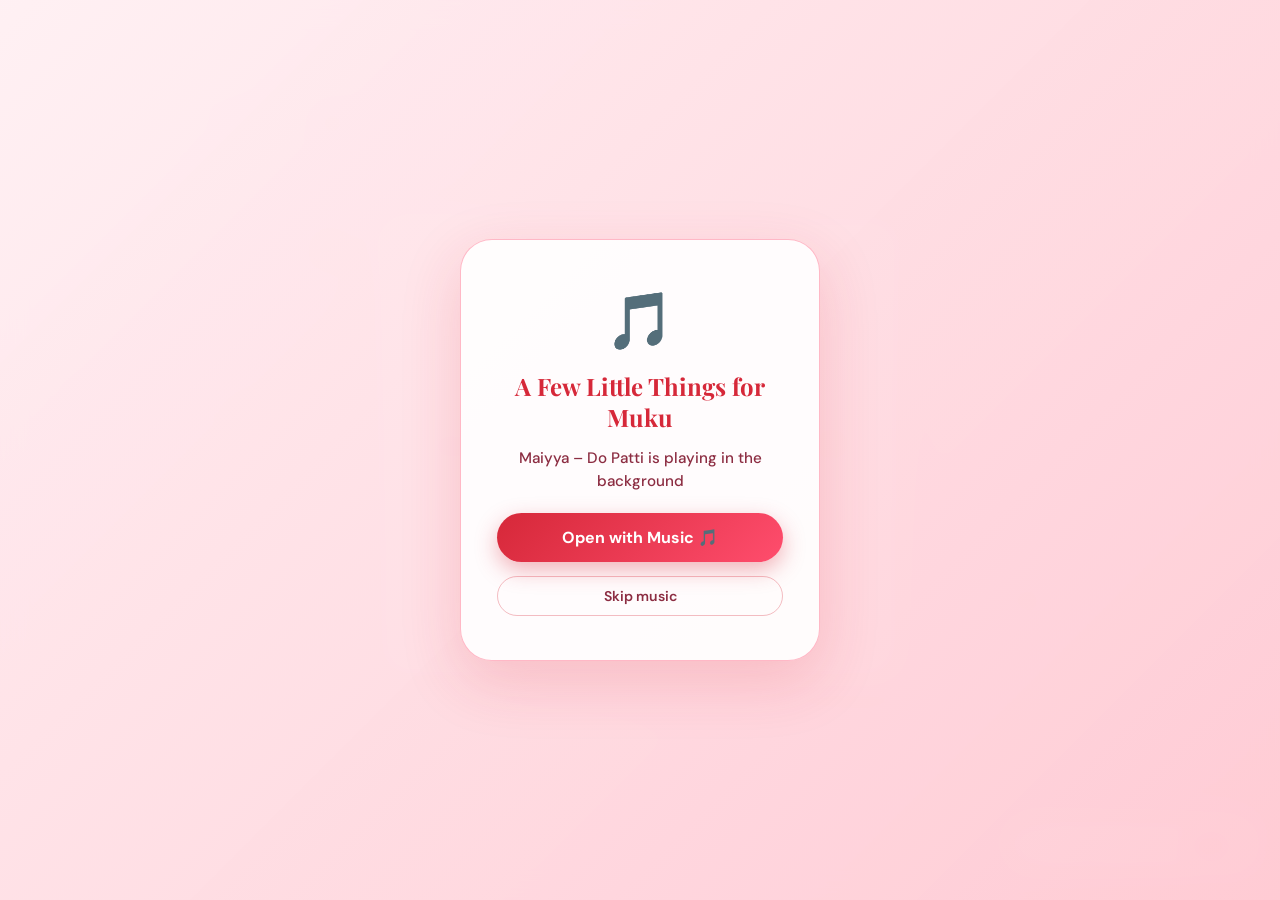
<file: muku_site.html>
<!DOCTYPE html>
<html lang="en">
<head>
  <meta charset="UTF-8">
  <meta name="viewport" content="width=device-width, initial-scale=1.0">
  <title>A Few Little Things for Muku 🌷</title>
  <meta name="description" content="A cute, wholesome, appreciative digital envelope gift for Muku.">
  <link rel="preconnect" href="https://fonts.googleapis.com">
  <link rel="preconnect" href="https://fonts.gstatic.com" crossorigin>
  <link href="https://fonts.googleapis.com/css2?family=Caveat:wght@600;700&family=Dancing+Script:wght@600;700&family=DM+Sans:ital,opsz,wght@0,9..40,400..700;1,9..40,400..700&family=Playfair+Display:ital,wght@0,600;0,700;1,600&display=swap" rel="stylesheet">
  <style>
/* ===== MUSIC PLAYER ===== */
#music-player {
  position: fixed;
  bottom: 28px;
  right: 24px;
  z-index: 200;
  display: flex;
  align-items: center;
  gap: 10px;
  background: rgba(255,255,255,0.92);
  backdrop-filter: blur(16px);
  -webkit-backdrop-filter: blur(16px);
  border: 1.5px solid rgba(255, 117, 143, 0.5);
  border-radius: 99px;
  padding: 10px 18px 10px 14px;
  box-shadow: 0 8px 28px rgba(214, 40, 57, 0.2);
  cursor: pointer;
  user-select: none;
  transition: all 0.3s cubic-bezier(0.16,1,0.3,1);
}
#music-player:hover {
  transform: translateY(-3px);
  box-shadow: 0 12px 36px rgba(214, 40, 57, 0.3);
}
.music-icon {
  font-size: 1.5rem;
  animation: musicBounce 1.2s ease-in-out infinite;
  display: inline-block;
}
.music-icon.paused { animation: none; }
.music-label {
  font-family: 'DM Sans', sans-serif;
  font-size: 0.82rem;
  font-weight: 700;
  color: #d62839;
  white-space: nowrap;
  max-width: 120px;
  overflow: hidden;
  text-overflow: ellipsis;
}
.music-toggle {
  font-size: 0.75rem;
  background: linear-gradient(135deg, #d62839, #ff4d6d);
  color: white;
  border: none;
  border-radius: 99px;
  padding: 3px 10px;
  font-weight: 700;
  cursor: pointer;
  font-family: 'DM Sans', sans-serif;
}
@keyframes musicBounce {
  0%, 100% { transform: translateY(0) rotate(-5deg); }
  50% { transform: translateY(-4px) rotate(5deg); }
}
#yt-container iframe { display: none; }

/* Music Overlay */
#music-overlay {
  position: fixed; inset: 0; z-index: 9999;
  background: linear-gradient(135deg, rgba(255,240,243,0.97) 0%, rgba(255,204,213,0.98) 100%);
  backdrop-filter: blur(12px);
  display: flex; align-items: center; justify-content: center;
  flex-direction: column;
}
#music-overlay-card {
  background: rgba(255,255,255,0.92);
  border: 1.5px solid rgba(255,117,143,0.5);
  border-radius: 32px;
  box-shadow: 0 20px 60px rgba(214,40,57,0.18);
  padding: 44px 36px;
  text-align: center;
  max-width: 360px;
  width: 90%;
  display: flex; flex-direction: column; align-items: center; gap: 14px;
  animation: cardPop 0.5s cubic-bezier(0.34,1.56,0.64,1) both;
}
@keyframes cardPop {
  from { opacity: 0; transform: scale(0.85) translateY(20px); }
  to   { opacity: 1; transform: scale(1) translateY(0); }
}
#music-overlay-emoji {
  font-size: 3.5rem;
  animation: musicBounce 1.2s ease-in-out infinite;
}
#music-overlay-title {
  font-family: 'Playfair Display', Georgia, serif;
  font-size: 1.5rem; font-weight: 700;
  color: #d62839; line-height: 1.3;
}
#music-overlay-sub {
  font-size: 0.95rem; color: #8c2d42;
  font-weight: 500; line-height: 1.5;
}
#btn-start-music {
  margin-top: 6px;
  background: linear-gradient(135deg, #d62839, #ff4d6d);
  color: white; border: none; border-radius: 99px;
  padding: 14px 32px; font-size: 1rem; font-weight: 700;
  cursor: pointer; font-family: 'DM Sans', sans-serif;
  box-shadow: 0 8px 22px rgba(214,40,57,0.35);
  transition: all 0.2s ease;
  width: 100%;
}
#btn-start-music:hover { transform: translateY(-2px); box-shadow: 0 12px 28px rgba(214,40,57,0.45); }
#btn-skip-music {
  background: transparent; border: 1.5px solid rgba(214,40,57,0.3);
  color: #8c2d42; border-radius: 99px; padding: 10px 24px;
  font-size: 0.88rem; font-weight: 600; cursor: pointer;
  font-family: 'DM Sans', sans-serif; transition: all 0.2s ease;
  width: 100%;
}
#btn-skip-music:hover { background: rgba(214,40,57,0.07); }

/* ==========================================================================
   A FEW LITTLE THINGS FOR MUKU 🌷
   Red & Pink Envelope & Letter Theme
   ========================================================================== */

:root {
  --font-heading: 'Playfair Display', Georgia, serif;
  --font-body: 'DM Sans', -apple-system, BlinkMacSystemFont, 'Segoe UI', Roboto, sans-serif;
  --font-letter: 'Dancing Script', 'Caveat', cursive;

  --bg-gradient: linear-gradient(135deg, #fff0f3 0%, #ffccd5 45%, #ff8fa3 100%);
  --color-text-main: #3d0c15;
  --color-text-muted: #8c2d42;
  --color-accent-red: #d62839;
  --color-accent-crimson: #e63946;
  --color-accent-pink: #ff4d6d;
  --color-accent-rose: #ff758f;
  --color-accent-blush: #ffb3c1;
  --color-gold-sparkle: #ffb703;

  --glass-bg: rgba(255, 245, 247, 0.82);
  --glass-border: rgba(255, 255, 255, 0.9);
  --glass-shadow: 0 16px 40px -8px rgba(214, 40, 57, 0.22), 0 8px 20px -4px rgba(214, 40, 57, 0.15);
  --glass-card-border-radius: 28px;

  --transition-fast: 0.25s cubic-bezier(0.4, 0, 0.2, 1);
  --transition-medium: 0.45s cubic-bezier(0.16, 1, 0.3, 1);
  --transition-bounce: 0.6s cubic-bezier(0.34, 1.56, 0.64, 1);
}

*, *::before, *::after { box-sizing: border-box; margin: 0; padding: 0; }

html, body {
  width: 100%; height: 100%; overflow-x: hidden;
  font-family: var(--font-body);
  color: var(--color-text-main);
  background: var(--bg-gradient);
  background-attachment: fixed;
  -webkit-font-smoothing: antialiased;
}

body {
  display: flex; justify-content: center; align-items: center;
  min-height: 100vh; padding: 20px; position: relative;
}

#bg-canvas, #confetti-canvas {
  position: fixed; top: 0; left: 0;
  width: 100vw; height: 100vh; pointer-events: none;
}
#bg-canvas { z-index: 0; }
#confetti-canvas { z-index: 99; }

.app-container {
  width: 100%; max-width: 520px; margin: 0 auto;
  position: relative; z-index: 10;
  display: flex; justify-content: center; align-items: center;
  min-height: calc(100vh - 40px);
}

.screen {
  width: 100%; display: flex; flex-direction: column;
  align-items: center; justify-content: center;
  opacity: 0; transform: translateY(18px) scale(0.98);
  pointer-events: none;
  transition: opacity var(--transition-medium), transform var(--transition-medium);
  position: absolute; inset: 0; margin: auto;
}

.screen.active {
  opacity: 1; transform: translateY(0) scale(1);
  pointer-events: auto; position: relative;
}

.screen.hidden { display: none !important; }

.glass-card {
  background: var(--glass-bg);
  backdrop-filter: blur(20px); -webkit-backdrop-filter: blur(20px);
  border: 1.5px solid var(--glass-border);
  box-shadow: var(--glass-shadow);
  border-radius: var(--glass-card-border-radius);
  padding: 40px 32px; width: 100%; text-align: center;
  position: relative; overflow: hidden;
  transition: transform var(--transition-fast), box-shadow var(--transition-fast);
}

.glass-card::before {
  content: ''; position: absolute; top: 0; left: -50%;
  width: 200%; height: 100%;
  background: linear-gradient(60deg, transparent 30%, rgba(255,255,255,0.45) 50%, transparent 70%);
  pointer-events: none; opacity: 0.7;
}

.card-flower-icon {
  font-size: 3rem; margin-bottom: 12px; display: inline-block;
  animation: floatSoft 4s ease-in-out infinite;
}

.main-title {
  font-family: var(--font-heading); font-size: 2.2rem;
  font-weight: 700; line-height: 1.25; color: var(--color-accent-red);
}

.main-title .dynamic-name { color: var(--color-accent-pink); }

.subtitle { font-size: 1.05rem; color: var(--color-text-muted); margin-top: 10px; font-weight: 500; }

.welcome-divider {
  width: 48px; height: 3.5px;
  background: linear-gradient(90deg, var(--color-accent-red), var(--color-accent-rose));
  border-radius: 99px; margin: 24px auto; opacity: 0.8;
}

.welcome-note { font-size: 1.05rem; color: var(--color-text-main); line-height: 1.6; margin-bottom: 28px; }

.section-title {
  font-family: var(--font-heading); font-size: 2rem;
  font-weight: 700; color: var(--color-accent-red); margin-bottom: 16px;
}

.card-top-tag, .surprise-badge {
  display: inline-block; font-size: 0.8rem; text-transform: uppercase;
  letter-spacing: 0.1em; color: var(--color-accent-red);
  background: rgba(214, 40, 57, 0.12); padding: 5px 14px;
  border-radius: 99px; margin-bottom: 16px; font-weight: 700;
}

.btn {
  display: inline-flex; align-items: center; justify-content: center;
  gap: 8px; padding: 14px 28px; border-radius: 99px;
  font-family: var(--font-body); font-size: 1rem; font-weight: 700;
  cursor: pointer; border: none; outline: none;
  transition: all var(--transition-fast); text-decoration: none;
  -webkit-tap-highlight-color: transparent; user-select: none;
}

.btn-primary {
  background: linear-gradient(135deg, #d62839 0%, #ff4d6d 100%);
  color: #ffffff; box-shadow: 0 8px 22px -4px rgba(214, 40, 57, 0.45);
}
.btn-primary:hover {
  transform: translateY(-2px) scale(1.02);
  box-shadow: 0 12px 26px -4px rgba(214, 40, 57, 0.55);
  background: linear-gradient(135deg, #c1121f 0%, #ff2a54 100%);
}
.btn-primary:active { transform: translateY(0) scale(0.98); }

.btn-secondary {
  background: rgba(255,255,255,0.95); color: var(--color-accent-red);
  border: 1.5px solid var(--color-accent-rose); box-shadow: 0 4px 14px rgba(214,40,57,0.1);
}
.btn-secondary:hover {
  background: #fff; transform: translateY(-2px);
  border-color: var(--color-accent-red); box-shadow: 0 6px 18px rgba(214,40,57,0.2);
}

.btn-ghost {
  background: transparent; color: var(--color-text-muted);
  border: 1px solid rgba(214,40,57,0.25);
}
.btn-ghost:hover { background: rgba(255,255,255,0.6); color: var(--color-accent-red); }
.btn:focus-visible { outline: 3px solid var(--color-accent-red); outline-offset: 3px; }
.btn-arrow { transition: transform var(--transition-fast); }
.btn:hover .btn-arrow { transform: translateX(4px); }

.intro-body {
  font-size: 1.05rem; line-height: 1.7; color: var(--color-text-main);
  margin-bottom: 28px; display: flex; flex-direction: column; gap: 12px;
}

.thought-quote {
  font-family: var(--font-heading); font-style: italic; font-size: 1.15rem;
  color: var(--color-accent-red); background: rgba(255,240,243,0.7);
  padding: 12px 16px; border-radius: 16px;
  border-left: 3.5px solid var(--color-accent-red); margin: 4px 0;
}

.highlight-text { font-weight: 700; color: var(--color-accent-crimson); }

.progress-header { width: 100%; margin-bottom: 24px; display: flex; flex-direction: column; gap: 8px; }

.progress-info {
  display: flex; justify-content: space-between; align-items: center;
  font-size: 0.9rem; font-weight: 700; color: var(--color-text-muted); padding: 0 4px;
}

.progress-track {
  width: 100%; height: 9px; background: rgba(255,255,255,0.7);
  border-radius: 99px; overflow: hidden;
  border: 1px solid rgba(255,255,255,0.9); box-shadow: inset 0 1px 3px rgba(214,40,57,0.1);
}

.progress-fill {
  height: 100%;
  background: linear-gradient(90deg, var(--color-accent-red), var(--color-accent-pink));
  border-radius: 99px; transition: width var(--transition-medium);
}

/* ==================== ENVELOPE SYSTEM ==================== */
.card-stage { width: 100%; perspective: 1200px; display: flex; justify-content: center; }

.envelope-wrapper {
  width: 100%; min-height: 420px; position: relative;
  display: flex; align-items: center; justify-content: center; outline: none;
}

.envelope {
  width: 100%; min-height: 380px;
  background: linear-gradient(160deg, #ffffff 0%, #fff0f3 100%);
  border: 2px solid var(--color-accent-rose);
  border-radius: 24px; box-shadow: var(--glass-shadow);
  position: relative; overflow: visible;
  display: flex; flex-direction: column; align-items: center; justify-content: center;
  padding: 32px 24px; transition: transform var(--transition-medium);
}

.envelope-flap {
  position: absolute; top: 0; left: 0; width: 100%; height: 160px;
  background: linear-gradient(180deg, #ffccd5 0%, #ff8fa3 100%);
  clip-path: polygon(0 0, 100% 0, 50% 100%);
  transform-origin: top center;
  transition: transform 0.6s cubic-bezier(0.4, 0, 0.2, 1);
  z-index: 5; border-bottom: 2px solid rgba(214,40,57,0.15);
}

.envelope-wrapper.open .envelope-flap { transform: rotateX(-180deg); z-index: 1; }

.envelope-front {
  display: flex; flex-direction: column; align-items: center; gap: 18px;
  z-index: 4; transition: opacity 0.35s ease, transform 0.35s ease;
  width: 100%; margin-top: 40px;
}

.envelope-wrapper.open .envelope-front { opacity: 0; transform: scale(0.92); pointer-events: none; }

.envelope-heart-seal {
  font-size: 3.8rem; filter: drop-shadow(0 6px 12px rgba(214,40,57,0.25));
  animation: pulseHeart 2s ease-in-out infinite alternate;
}

.envelope-teaser { font-size: 1.1rem; color: var(--color-text-muted); font-weight: 600; }

.letter-paper {
  position: absolute; top: 20px; width: calc(100% - 32px); min-height: 380px;
  background: #fffefb;
  background-image: repeating-linear-gradient(#fffefb, #fffefb 31px, #ffe6eb 32px);
  border: 2px double var(--color-accent-blush);
  border-radius: 20px; box-shadow: 0 14px 35px rgba(214,40,57,0.2);
  padding: 32px 24px; display: flex; flex-direction: column;
  align-items: center; justify-content: space-between;
  opacity: 0; transform: translateY(40px) scale(0.92);
  pointer-events: none; z-index: 2;
  transition: transform 0.65s cubic-bezier(0.34, 1.4, 0.64, 1), opacity 0.4s ease;
}

.envelope-wrapper.open .letter-paper {
  opacity: 1; transform: translateY(-20px) scale(1);
  pointer-events: auto; z-index: 10;
}

.letter-stamp {
  position: absolute; top: 14px; right: 16px; font-size: 1.5rem;
  background: #fff0f3; border: 1.5px dashed var(--color-accent-pink);
  padding: 4px 8px; border-radius: 6px;
}

.letter-category { margin-top: 6px; margin-bottom: 12px; }

.letter-content-wrapper {
  width: 100%; display: flex; align-items: center; justify-content: center;
  min-height: 180px; padding: 12px 0;
}

.letter-message-text {
  font-family: var(--font-letter); font-size: 1.75rem; line-height: 1.55;
  color: #a81c2a; font-weight: 700; text-align: center; max-width: 95%;
}

.card-category-badge {
  display: inline-block; font-size: 0.8rem; text-transform: uppercase;
  letter-spacing: 0.08em; color: var(--color-accent-red);
  background: rgba(214,40,57,0.1); padding: 4px 12px;
  border-radius: 99px; font-weight: 700;
}

.surprise-card, .final-trigger-card { gap: 16px; }

.surprise-body { display: flex; flex-direction: column; gap: 12px; font-size: 1.1rem; margin-bottom: 24px; }

.card-sparkle-icon { font-size: 2.8rem; margin-bottom: 8px; }

.final-trigger-sub { font-size: 1.1rem; color: var(--color-text-muted); margin-bottom: 12px; }

.final-trigger-pause {
  font-family: var(--font-heading); font-style: italic;
  font-size: 1.25rem; color: var(--color-accent-red); margin-bottom: 28px;
}

.final-message-card { text-align: left; padding: 44px 36px; }

.final-header { margin-bottom: 20px; text-align: center; }

.final-name { font-family: var(--font-heading); font-size: 2.4rem; color: var(--color-accent-red); }

.final-body {
  font-size: 1.05rem; line-height: 1.75; color: var(--color-text-main);
  display: flex; flex-direction: column; gap: 16px; margin-bottom: 32px;
}

.wholesome-callout {
  text-align: center;
  background: linear-gradient(135deg, rgba(214,40,57,0.12), rgba(255,77,109,0.12));
  padding: 18px 22px; border-radius: 20px;
  border: 1.5px solid rgba(214,40,57,0.25); margin: 6px 0;
}

.wholesome-callout span {
  font-family: var(--font-letter); font-size: 2.1rem;
  font-weight: 700; color: var(--color-accent-red);
}

.final-closing { font-weight: 600; color: var(--color-accent-crimson); text-align: center; }

.final-message-card .btn-primary { width: 100%; }

.ending-card { display: flex; flex-direction: column; align-items: center; gap: 14px; }
.ending-star { font-size: 3rem; animation: pulseHeart 2s infinite alternate; }
.ending-heading { font-family: var(--font-heading); font-size: 2.1rem; color: var(--color-accent-red); }
.ending-note { font-size: 1.1rem; color: var(--color-text-muted); }
.ending-confession { font-size: 1.05rem; color: var(--color-text-main); font-weight: 600; }

.signature-tag {
  font-size: 0.95rem; color: var(--color-accent-red); font-style: italic;
  margin-top: 10px; margin-bottom: 12px; font-weight: 600;
}

#toast-container {
  position: fixed; bottom: 24px; left: 50%; transform: translateX(-50%);
  z-index: 100; display: flex; flex-direction: column; gap: 10px;
  pointer-events: none; width: 90%; max-width: 380px;
}

.toast-message {
  background: rgba(214, 40, 57, 0.92); backdrop-filter: blur(12px);
  color: #ffffff; padding: 12px 22px; border-radius: 99px;
  font-size: 0.92rem; font-weight: 700; text-align: center;
  box-shadow: 0 10px 24px rgba(214,40,57,0.3);
  animation: toastIn 0.4s cubic-bezier(0.16,1,0.3,1) forwards,
             toastOut 0.4s cubic-bezier(0.16,1,0.3,1) forwards 3.2s;
}

@keyframes floatSoft { 0%, 100% { transform: translateY(0); } 50% { transform: translateY(-8px); } }
@keyframes pulseHeart {
  0% { transform: scale(1); filter: drop-shadow(0 4px 8px rgba(214,40,57,0.2)); }
  100% { transform: scale(1.1); filter: drop-shadow(0 8px 18px rgba(214,40,57,0.4)); }
}
@keyframes toastIn { from { opacity:0; transform: translateY(20px) scale(0.9); } to { opacity:1; transform: translateY(0) scale(1); } }
@keyframes toastOut { from { opacity:1; transform: translateY(0) scale(1); } to { opacity:0; transform: translateY(-10px) scale(0.95); } }

@media (prefers-reduced-motion: reduce) {
  *, *::before, *::after { animation-duration: 0.01ms !important; transition-duration: 0.01ms !important; }
  .envelope-flap { transform: none !important; }
  .letter-paper { transform: none !important; opacity: 1 !important; }
}

@media (max-width: 480px) {
  body { padding: 12px; }
  .glass-card { padding: 30px 20px; border-radius: 22px; }
  .main-title { font-size: 1.8rem; }
  .section-title, .final-name, .ending-heading { font-size: 1.65rem; }
  .letter-message-text { font-size: 1.45rem; }
  .btn { padding: 12px 24px; font-size: 0.95rem; }
}
  </style>
</head>
<body>

  <!-- Music overlay prompt -->
  <div id="music-overlay">
    <div id="music-overlay-card">
      <div id="music-overlay-emoji">🎵</div>
      <div id="music-overlay-title">A Few Little Things for Muku</div>
      <div id="music-overlay-sub">Maiyya – Do Patti is playing in the background</div>
      <button id="btn-start-music" onclick="startWithMusic()">Open with Music 🎵</button>
      <button id="btn-skip-music" onclick="startWithoutMusic()">Skip music</button>
    </div>
  </div>

  <!-- YouTube iframe injected here by JS after user click -->
  <div id="yt-container"></div>

  <!-- Floating Music Player UI -->
  <div id="music-player" title="Toggle music" onclick="toggleMusic()">
    <span class="music-icon" id="music-icon">🎵</span>
    <span class="music-label">Maiyya – Do Patti</span>
    <button class="music-toggle" id="music-btn">Mute</button>
  </div>

  <canvas id="bg-canvas" aria-hidden="true"></canvas>
  <canvas id="confetti-canvas" aria-hidden="true"></canvas>
  <div id="toast-container" aria-live="polite" aria-atomic="true"></div>

  <main class="app-container">

    <!-- SCREEN 1: WELCOME -->
    <section id="screen-welcome" class="screen active" aria-labelledby="welcome-title">
      <div class="glass-card welcome-card">
        <div class="card-flower-icon" aria-hidden="true">💌</div>
        <h1 id="welcome-title" class="main-title">A Few Little Things<br>for <span class="dynamic-name">Muku</span> 🌷</h1>
        <p class="subtitle">Because apparently one website wasn't enough. 😭</p>
        <div class="welcome-divider"></div>
        <p class="welcome-note">No quiz this time.<br>Just open a few letters.</p>
        <button id="btn-welcome-start" class="btn btn-primary" type="button">
          <span>Open the first letter</span>
          <span class="btn-arrow" aria-hidden="true">→</span>
        </button>
      </div>
    </section>

    <!-- SCREEN 2: INTRODUCTION -->
    <section id="screen-intro" class="screen hidden" aria-labelledby="intro-title">
      <div class="glass-card intro-card">
        <div class="card-top-tag">Hello there 🌷</div>
        <h2 id="intro-title" class="section-title">Okay, <span class="dynamic-name">Muku</span>...</h2>
        <div class="intro-body">
          <p>I could've just sent you a few nice messages.</p>
          <p>But apparently my brain decided:</p>
          <blockquote class="thought-quote">"Why not turn it into a whole website?" 😭</blockquote>
          <p>So here we are.</p>
          <p class="highlight-text">Nothing complicated.<br>Nothing serious.</p>
          <p>Just a few little letters I thought you deserved to hear. 💌</p>
        </div>
        <button id="btn-intro-next" class="btn btn-primary" type="button">
          <span>Okay, show me</span>
          <span class="btn-arrow" aria-hidden="true">→</span>
        </button>
      </div>
    </section>

    <!-- SCREEN 3: MESSAGE ENVELOPES -->
    <section id="screen-messages" class="screen hidden" aria-label="Message Envelopes">
      <header class="progress-header">
        <div class="progress-info">
          <span id="card-counter" class="counter-text">Little letter 1 of 10</span>
          <span id="counter-percentage" class="percentage-text">10%</span>
        </div>
        <div class="progress-track" role="progressbar" aria-valuenow="1" aria-valuemin="1" aria-valuemax="10" id="progress-bar-element">
          <div id="progress-fill" class="progress-fill" style="width: 10%;"></div>
        </div>
      </header>

      <div class="card-stage">
        <div id="interactive-envelope" class="envelope-wrapper" tabindex="0" role="region" aria-live="polite">
          <div class="envelope">
            <div class="envelope-flap"></div>
            <div class="envelope-front">
              <div class="card-category-badge" id="card-category-front">🌷 A little reminder</div>
              <div class="envelope-heart-seal" aria-hidden="true">💌</div>
              <p class="envelope-teaser">There's a letter inside for you...</p>
              <button id="btn-open-card" class="btn btn-primary" type="button">
                <span>Open Envelope</span>
                <span aria-hidden="true">✨</span>
              </button>
            </div>
            <div class="letter-paper">
              <div class="letter-stamp">🌷</div>
              <div class="card-category-badge letter-category" id="card-category-back">🌷 A little reminder</div>
              <div class="letter-content-wrapper">
                <p id="card-message-text" class="letter-message-text">
                  You have a really nice energy. Talking to you somehow makes conversations feel easy and fun.
                </p>
              </div>
              <button id="btn-next-card" class="btn btn-primary" type="button">
                <span>Next little letter</span>
                <span class="btn-arrow" aria-hidden="true">→</span>
              </button>
            </div>
          </div>
        </div>
      </div>
    </section>

    <!-- SCREEN 4: MIDWAY SURPRISE -->
    <section id="screen-midway" class="screen hidden" aria-labelledby="midway-title">
      <div class="glass-card surprise-card">
        <div class="surprise-badge">Pause ✨</div>
        <h2 id="midway-title" class="section-title">Wait... one second 👀</h2>
        <div class="surprise-body">
          <p>You thought this was just a collection of random messages, didn't you?</p>
          <p class="highlight-text">There's still more envelopes left.</p>
        </div>
        <button id="btn-midway-continue" class="btn btn-primary" type="button">
          <span>Continue</span>
          <span class="btn-arrow" aria-hidden="true">→</span>
        </button>
      </div>
    </section>

    <!-- SCREEN 5: FINAL CARD TRIGGER -->
    <section id="screen-final-card" class="screen hidden" aria-labelledby="final-card-title">
      <div class="glass-card final-trigger-card">
        <div class="card-sparkle-icon" aria-hidden="true">✨</div>
        <h2 id="final-card-title" class="section-title">Okay...</h2>
        <p class="final-trigger-sub">That's actually all of them.</p>
        <div class="final-trigger-pause">
          <p>Well...<br>maybe not.</p>
        </div>
        <button id="btn-to-final-message" class="btn btn-primary" type="button">
          <span>One last thing</span>
          <span class="btn-arrow" aria-hidden="true">→</span>
        </button>
      </div>
    </section>

    <!-- SCREEN 6: FINAL MESSAGE -->
    <section id="screen-final-message" class="screen hidden" aria-labelledby="final-message-title">
      <div class="glass-card final-message-card">
        <div class="final-header">
          <h2 id="final-message-title" class="final-name"><span class="dynamic-name">Muku</span>, 🌷</h2>
        </div>
        <div class="final-body">
          <p>I'm genuinely glad I got to meet you.</p>
          <p>You're a really lovely person to have around, and I hope we get to make plenty more random memories, conversations, and inside jokes.</p>
          <p>You're still a new friend, but you're already someone I really appreciate.</p>
          <p>So I guess this entire website was just my slightly ridiculous way of saying:</p>
          <div class="wholesome-callout">
            <span>I'm happy you're here. ✨</span>
          </div>
          <p class="final-closing">Stay exactly as wonderfully you as you are. 🌷</p>
        </div>
        <button id="btn-to-ending" class="btn btn-primary" type="button">
          <span>Okay, I'm done being wholesome 😭</span>
        </button>
      </div>
    </section>

    <!-- SCREEN 7: ENDING -->
    <section id="screen-ending" class="screen hidden" aria-labelledby="ending-title">
      <div class="glass-card ending-card">
        <div class="ending-star" aria-hidden="true">💌</div>
        <h2 id="ending-title" class="ending-heading">Have a great day, <span class="dynamic-name">Muku</span> 🌷</h2>
        <p class="ending-note">And yes...</p>
        <p class="ending-confession">I really did make an entire website for this. 😭</p>
        <div class="signature-tag">— your unnecessarily technical friend</div>
        <div class="ending-actions">
          <button id="btn-replay" class="btn btn-ghost" type="button">
            <span>↺ Replay from start</span>
          </button>
        </div>
      </div>
    </section>

  </main>

  <script>
const herName = "Muku";

// ==================== MUSIC PLAYER ====================
let isMuted = false;
let musicStarted = false;

function startWithMusic() {
  injectYouTube();
  dismissOverlay();
}

function startWithoutMusic() {
  dismissOverlay();
  // show player as muted state
  document.getElementById('music-icon').textContent = '🔇';
  document.getElementById('music-btn').textContent = 'Play';
  isMuted = true;
}

function dismissOverlay() {
  const overlay = document.getElementById('music-overlay');
  overlay.style.opacity = '0';
  overlay.style.transition = 'opacity 0.4s ease';
  setTimeout(() => overlay.remove(), 420);
}

function injectYouTube() {
  if (musicStarted) return;
  musicStarted = true;
  const container = document.getElementById('yt-container');
  const iframe = document.createElement('iframe');
  iframe.src = 'https://www.youtube.com/embed/Jm3X_a0_71E?autoplay=1&loop=1&playlist=Jm3X_a0_71E&controls=0&mute=0&enablejsapi=1&start=45&origin=' + location.origin;
  iframe.allow = 'autoplay; encrypted-media';
  iframe.style.display = 'none';
  iframe.setAttribute('aria-hidden', 'true');
  container.appendChild(iframe);
  // store reference
  window._ytFrame = iframe;
}

function toggleMusic() {
  const btn = document.getElementById('music-btn');
  const icon = document.getElementById('music-icon');

  if (!musicStarted && !isMuted) {
    // User wants to start music via player button
    injectYouTube();
    isMuted = false;
    btn.textContent = 'Mute';
    icon.textContent = '🎵';
    icon.classList.remove('paused');
    return;
  }

  isMuted = !isMuted;
  if (window._ytFrame) {
    window._ytFrame.contentWindow.postMessage(
      JSON.stringify({ event: 'command', func: isMuted ? 'mute' : 'unMute', args: [] }),
      '*'
    );
  }
  btn.textContent = isMuted ? 'Unmute' : 'Mute';
  icon.textContent = isMuted ? '🔇' : '🎵';
  icon.classList.toggle('paused', isMuted);
}

const messages = [
  { category: "🌷 A little reminder", text: "You have a really nice energy. Talking to you somehow makes conversations feel easy and fun." },
  { category: "✨ Something I've noticed", text: "You have this way of making even random conversations feel interesting. And honestly, that's a pretty nice quality to have." },
  { category: "😂 Important information", text: "Your existence has already contributed an unreasonable amount of random conversations. Honestly, impressive. 😭" },
  { category: "🫶 Just saying", text: "I'm genuinely glad our paths crossed. You're a really nice person to have around, and I'm happy we became friends." },
  { category: "🌙 A small reminder", text: "I hope you never underestimate how much the little things you do can brighten someone's day." },
  { category: "💻 Technical explanation", text: "I could've just sent you a normal message... But apparently I chose to spend hours building a website instead. 😭 So technically, this is friendship with unnecessary engineering." },
  { category: "🌸 Something genuine", text: "You're still a relatively new friend, but you're already someone I'm really happy I got the chance to meet." },
  { category: "🧸 One thing I like", text: "Some people take a long time to feel comfortable talking to. Somehow, talking to you just feels easy." },
  { category: "✨ Keep this one", text: "Keep being yourself. You have your own little way of making people around you feel comfortable, and that's something worth appreciating." },
  { category: "😂 Final card before the final card", text: "If you actually opened every single card... Respect. 😭 You officially survived my unnecessarily complicated way of saying something simple." }
];

let currentCardIndex = 0;
let isCardOpen = false;
let confettiAnimationId = null;

const screens = {
  welcome: document.getElementById("screen-welcome"),
  intro: document.getElementById("screen-intro"),
  messages: document.getElementById("screen-messages"),
  midway: document.getElementById("screen-midway"),
  finalCard: document.getElementById("screen-final-card"),
  finalMessage: document.getElementById("screen-final-message"),
  ending: document.getElementById("screen-ending")
};

const interactiveEnvelope = document.getElementById("interactive-envelope");
const cardCategoryFront = document.getElementById("card-category-front");
const cardCategoryBack = document.getElementById("card-category-back");
const cardMessageText = document.getElementById("card-message-text");
const cardCounter = document.getElementById("card-counter");
const counterPercentage = document.getElementById("counter-percentage");
const progressFill = document.getElementById("progress-fill");
const progressBarElement = document.getElementById("progress-bar-element");
const toastContainer = document.getElementById("toast-container");

document.addEventListener("DOMContentLoaded", () => {
  document.querySelectorAll(".dynamic-name").forEach(el => el.textContent = herName);
  setupEventListeners();
  initBackgroundParticles();
});

function showScreen(screenKey) {
  Object.keys(screens).forEach(key => {
    const screen = screens[key];
    if (key === screenKey) {
      screen.classList.remove("hidden");
      void screen.offsetWidth;
      screen.classList.add("active");
    } else {
      screen.classList.remove("active");
      screen.classList.add("hidden");
    }
  });
  window.scrollTo({ top: 0, behavior: "smooth" });
}

function setupEventListeners() {
  document.getElementById("btn-welcome-start").addEventListener("click", () => showScreen("intro"));
  document.getElementById("btn-intro-next").addEventListener("click", () => { currentCardIndex = 0; showMessagesScreen(); });
  document.getElementById("btn-open-card").addEventListener("click", e => { e.stopPropagation(); openEnvelope(); });
  interactiveEnvelope.addEventListener("click", () => { if (!isCardOpen) openEnvelope(); });
  interactiveEnvelope.addEventListener("keydown", e => { if ((e.key === "Enter" || e.key === " ") && !isCardOpen) { e.preventDefault(); openEnvelope(); } });
  document.getElementById("btn-next-card").addEventListener("click", e => { e.stopPropagation(); nextMessage(); });
  document.getElementById("btn-midway-continue").addEventListener("click", () => { currentCardIndex = 5; showMessagesScreen(); });
  document.getElementById("btn-to-final-message").addEventListener("click", () => showScreen("finalMessage"));
  document.getElementById("btn-to-ending").addEventListener("click", () => { showScreen("ending"); triggerConfetti(); });
  document.getElementById("btn-replay").addEventListener("click", () => {
    currentCardIndex = 0; isCardOpen = false;
    interactiveEnvelope.classList.remove("open");
    showScreen("welcome");
  });
}

function showMessagesScreen() {
  showScreen("messages");
  renderCurrentCardState();
}

function renderCurrentCardState() {
  const cardData = messages[currentCardIndex];
  isCardOpen = false;
  interactiveEnvelope.classList.remove("open");
  cardCategoryFront.textContent = cardData.category;
  cardCategoryBack.textContent = cardData.category;
  cardMessageText.textContent = cardData.text;
  const stepNumber = currentCardIndex + 1;
  const total = messages.length;
  const percent = Math.round((stepNumber / total) * 100);
  cardCounter.textContent = `Little letter ${stepNumber} of ${total}`;
  counterPercentage.textContent = `${percent}%`;
  progressFill.style.width = `${percent}%`;
  if (progressBarElement) progressBarElement.setAttribute("aria-valuenow", stepNumber);
}

function openEnvelope() {
  if (isCardOpen) return;
  isCardOpen = true;
  interactiveEnvelope.classList.add("open");
  if (currentCardIndex === 2) setTimeout(() => showToast("Okay, that one was important. 👀"), 700);
  else if (currentCardIndex === 6) setTimeout(() => showToast("I hope you're smiling right now. 😭"), 700);
}

function nextMessage() {
  if (currentCardIndex === 4) { showScreen("midway"); return; }
  if (currentCardIndex === 9) { showScreen("finalCard"); return; }
  currentCardIndex++;
  renderCurrentCardState();
}

function showToast(message) {
  const toast = document.createElement("div");
  toast.className = "toast-message";
  toast.textContent = message;
  toastContainer.appendChild(toast);
  setTimeout(() => { if (toast.parentNode) toast.parentNode.removeChild(toast); }, 3800);
}

function initBackgroundParticles() {
  const canvas = document.getElementById("bg-canvas");
  if (!canvas) return;
  const ctx = canvas.getContext("2d");
  let width = canvas.width = window.innerWidth;
  let height = canvas.height = window.innerHeight;
  window.addEventListener("resize", () => { width = canvas.width = window.innerWidth; height = canvas.height = window.innerHeight; });

  const prefersReducedMotion = window.matchMedia("(prefers-reduced-motion: reduce)").matches;
  const particleTypes = ["♡", "♥", "✦", "✧", "dot"];
  const particleCount = prefersReducedMotion ? 12 : 36;
  const colors = ["rgba(214,40,57,", "rgba(230,57,70,", "rgba(255,77,109,", "rgba(255,117,143,"];

  class Particle {
    constructor() { this.reset(true); }
    reset(initial = false) {
      this.x = Math.random() * width;
      this.y = initial ? Math.random() * height : height + 20;
      this.size = Math.random() * 14 + 10;
      this.speedY = Math.random() * 0.45 + 0.18;
      this.speedX = (Math.random() - 0.5) * 0.35;
      this.type = particleTypes[Math.floor(Math.random() * particleTypes.length)];
      this.opacity = Math.random() * 0.45 + 0.25;
      this.color = colors[Math.floor(Math.random() * colors.length)];
      this.angle = Math.random() * Math.PI * 2;
    }
    update() {
      if (prefersReducedMotion) return;
      this.y -= this.speedY;
      this.x += Math.sin(this.angle) * this.speedX;
      this.angle += 0.012;
      if (this.y < -30) this.reset(false);
    }
    draw() {
      ctx.save();
      ctx.globalAlpha = this.opacity;
      if (this.type === "dot") {
        ctx.beginPath();
        ctx.arc(this.x, this.y, this.size / 3.5, 0, Math.PI * 2);
        ctx.fillStyle = this.color + this.opacity + ")";
        ctx.shadowColor = this.color + "0.6)";
        ctx.shadowBlur = 10;
        ctx.fill();
      } else {
        ctx.font = `${this.size}px sans-serif`;
        ctx.fillStyle = this.color + this.opacity + ")";
        ctx.textAlign = "center";
        ctx.fillText(this.type, this.x, this.y);
      }
      ctx.restore();
    }
  }

  const particles = Array.from({ length: particleCount }, () => new Particle());
  function animate() {
    ctx.clearRect(0, 0, width, height);
    particles.forEach(p => { p.update(); p.draw(); });
    requestAnimationFrame(animate);
  }
  animate();
}

function triggerConfetti() {
  const canvas = document.getElementById("confetti-canvas");
  if (!canvas) return;
  const ctx = canvas.getContext("2d");
  let width = canvas.width = window.innerWidth;
  let height = canvas.height = window.innerHeight;
  const colors = ["#d62839","#e63946","#ff4d6d","#ff758f","#ffb3c1","#ffffff","#ffb703"];
  const pieces = [];
  for (let i = 0; i < 85; i++) {
    pieces.push({
      x: width / 2, y: height / 2 + 50,
      vx: (Math.random() - 0.5) * 13, vy: (Math.random() - 0.72) * 15,
      size: Math.random() * 9 + 4,
      color: colors[Math.floor(Math.random() * colors.length)],
      rotation: Math.random() * 360,
      rotationSpeed: (Math.random() - 0.5) * 12,
      opacity: 1
    });
  }
  let frame = 0;
  function renderConfetti() {
    ctx.clearRect(0, 0, width, height);
    let active = false;
    pieces.forEach(p => {
      if (p.opacity <= 0) return;
      active = true;
      p.x += p.vx; p.y += p.vy;
      p.vy += 0.26; p.vx *= 0.98;
      p.rotation += p.rotationSpeed;
      p.opacity -= 0.0075;
      ctx.save();
      ctx.globalAlpha = Math.max(0, p.opacity);
      ctx.translate(p.x, p.y);
      ctx.rotate((p.rotation * Math.PI) / 180);
      ctx.fillStyle = p.color;
      ctx.fillRect(-p.size / 2, -p.size / 2, p.size, p.size);
      ctx.restore();
    });
    frame++;
    if (active && frame < 300) confettiAnimationId = requestAnimationFrame(renderConfetti);
    else ctx.clearRect(0, 0, width, height);
  }
  if (confettiAnimationId) cancelAnimationFrame(confettiAnimationId);
  renderConfetti();
}
  </script>
</body>
</html>
</file>
<file: style.css>
/* ==========================================================================
   A FEW LITTLE THINGS FOR MUKU 🌷
   Red & Pink Envelope & Letter Theme System
   ========================================================================== */

:root {
  --font-heading: 'Playfair Display', Georgia, serif;
  --font-body: 'DM Sans', -apple-system, BlinkMacSystemFont, 'Segoe UI', Roboto, sans-serif;
  --font-letter: 'Dancing Script', 'Caveat', cursive;

  /* Vibrant Romantic Red & Soft Rose Pink Palette */
  --bg-gradient: linear-gradient(135deg, #fff0f3 0%, #ffccd5 45%, #ff8fa3 100%);
  --color-text-main: #3d0c15;
  --color-text-muted: #8c2d42;
  --color-accent-red: #d62839;
  --color-accent-crimson: #e63946;
  --color-accent-pink: #ff4d6d;
  --color-accent-rose: #ff758f;
  --color-accent-blush: #ffb3c1;
  --color-gold-sparkle: #ffb703;

  /* Glassmorphism System - Crimson & Rose Glow */
  --glass-bg: rgba(255, 245, 247, 0.78);
  --glass-border: rgba(255, 255, 255, 0.9);
  --glass-shadow: 0 16px 40px -8px rgba(214, 40, 57, 0.22), 
                 0 8px 20px -4px rgba(214, 40, 57, 0.15);
  --glass-card-border-radius: 28px;

  /* Transitions */
  --transition-fast: 0.25s cubic-bezier(0.4, 0, 0.2, 1);
  --transition-medium: 0.45s cubic-bezier(0.16, 1, 0.3, 1);
  --transition-bounce: 0.6s cubic-bezier(0.34, 1.56, 0.64, 1);
}

*, *::before, *::after {
  box-sizing: border-box;
  margin: 0;
  padding: 0;
}

html, body {
  width: 100%;
  height: 100%;
  overflow-x: hidden;
  font-family: var(--font-body);
  color: var(--color-text-main);
  background: var(--bg-gradient);
  background-attachment: fixed;
  -webkit-font-smoothing: antialiased;
  -moz-osx-font-smoothing: grayscale;
}

body {
  display: flex;
  justify-content: center;
  align-items: center;
  min-height: 100vh;
  padding: 20px;
  position: relative;
}

#bg-canvas, #confetti-canvas {
  position: fixed;
  top: 0;
  left: 0;
  width: 100vw;
  height: 100vh;
  pointer-events: none;
}

#bg-canvas { z-index: 0; }
#confetti-canvas { z-index: 99; }

/* ===== MUSIC PLAYER & OVERLAY ===== */
#yt-container iframe { display: none; }

#music-player {
  position: fixed;
  bottom: 28px;
  right: 24px;
  z-index: 200;
  display: flex;
  align-items: center;
  gap: 10px;
  background: rgba(255, 255, 255, 0.92);
  backdrop-filter: blur(16px);
  -webkit-backdrop-filter: blur(16px);
  border: 1.5px solid rgba(255, 117, 143, 0.5);
  border-radius: 99px;
  padding: 10px 18px 10px 14px;
  box-shadow: 0 8px 28px rgba(214, 40, 57, 0.2);
  cursor: pointer;
  user-select: none;
  transition: all 0.3s cubic-bezier(0.16, 1, 0.3, 1);
}

#music-player:hover {
  transform: translateY(-3px);
  box-shadow: 0 12px 36px rgba(214, 40, 57, 0.3);
}

.music-icon {
  font-size: 1.5rem;
  animation: musicBounce 1.2s ease-in-out infinite;
  display: inline-block;
}

.music-icon.paused { animation: none; }

.music-label {
  font-family: var(--font-body);
  font-size: 0.82rem;
  font-weight: 700;
  color: #d62839;
  white-space: nowrap;
  max-width: 120px;
  overflow: hidden;
  text-overflow: ellipsis;
}

.music-toggle {
  font-size: 0.75rem;
  background: linear-gradient(135deg, #d62839, #ff4d6d);
  color: white;
  border: none;
  border-radius: 99px;
  padding: 3px 10px;
  font-weight: 700;
  cursor: pointer;
  font-family: var(--font-body);
}

@keyframes musicBounce {
  0%, 100% { transform: translateY(0) rotate(-5deg); }
  50% { transform: translateY(-4px) rotate(5deg); }
}

#music-overlay {
  position: fixed;
  inset: 0;
  z-index: 9999;
  background: linear-gradient(135deg, rgba(255,240,243,0.97) 0%, rgba(255,204,213,0.98) 100%);
  backdrop-filter: blur(12px);
  display: flex;
  align-items: center;
  justify-content: center;
  flex-direction: column;
}

#music-overlay-card {
  background: rgba(255,255,255,0.92);
  border: 1.5px solid rgba(255,117,143,0.5);
  border-radius: 32px;
  box-shadow: 0 20px 60px rgba(214,40,57,0.18);
  padding: 44px 36px;
  text-align: center;
  max-width: 360px;
  width: 90%;
  display: flex;
  flex-direction: column;
  align-items: center;
  gap: 14px;
  animation: cardPop 0.5s cubic-bezier(0.34, 1.56, 0.64, 1) both;
}

@keyframes cardPop {
  from { opacity: 0; transform: scale(0.85) translateY(20px); }
  to   { opacity: 1; transform: scale(1) translateY(0); }
}

#music-overlay-emoji {
  font-size: 3.5rem;
  animation: musicBounce 1.2s ease-in-out infinite;
}

#music-overlay-title {
  font-family: var(--font-heading);
  font-size: 1.5rem;
  font-weight: 700;
  color: #d62839;
  line-height: 1.3;
}

#music-overlay-sub {
  font-size: 0.95rem;
  color: #8c2d42;
  font-weight: 500;
  line-height: 1.5;
}

#btn-start-music {
  margin-top: 6px;
  background: linear-gradient(135deg, #d62839, #ff4d6d);
  color: white;
  border: none;
  border-radius: 99px;
  padding: 14px 32px;
  font-size: 1rem;
  font-weight: 700;
  cursor: pointer;
  font-family: var(--font-body);
  box-shadow: 0 8px 22px rgba(214,40,57,0.35);
  transition: all 0.2s ease;
  width: 100%;
}

#btn-start-music:hover {
  transform: translateY(-2px);
  box-shadow: 0 12px 28px rgba(214,40,57,0.45);
}

#btn-skip-music {
  background: transparent;
  border: 1.5px solid rgba(214,40,57,0.3);
  color: #8c2d42;
  border-radius: 99px;
  padding: 10px 24px;
  font-size: 0.88rem;
  font-weight: 600;
  cursor: pointer;
  font-family: var(--font-body);
  transition: all 0.2s ease;
  width: 100%;
}

#btn-skip-music:hover {
  background: rgba(214,40,57,0.07);
}

/* App Layout */
.app-container {
  width: 100%;
  max-width: 520px;
  margin: 0 auto;
  position: relative;
  z-index: 10;
  display: flex;
  justify-content: center;
  align-items: center;
  min-height: calc(100vh - 40px);
}

/* Screen Transitions */
.screen {
  width: 100%;
  display: flex;
  flex-direction: column;
  align-items: center;
  justify-content: center;
  opacity: 0;
  transform: translateY(18px) scale(0.98);
  pointer-events: none;
  transition: opacity var(--transition-medium), transform var(--transition-medium);
  position: absolute;
  inset: 0;
  margin: auto;
}

.screen.active {
  opacity: 1;
  transform: translateY(0) scale(1);
  pointer-events: auto;
  position: relative;
}

.screen.hidden {
  display: none !important;
}

/* Glassmorphism Red & Pink Card System */
.glass-card {
  background: var(--glass-bg);
  backdrop-filter: blur(20px);
  -webkit-backdrop-filter: blur(20px);
  border: 1.5px solid var(--glass-border);
  box-shadow: var(--glass-shadow);
  border-radius: var(--glass-card-border-radius);
  padding: 40px 32px;
  width: 100%;
  text-align: center;
  position: relative;
  overflow: hidden;
  transition: transform var(--transition-fast), box-shadow var(--transition-fast);
}

.glass-card::before {
  content: '';
  position: absolute;
  top: 0;
  left: -50%;
  width: 200%;
  height: 100%;
  background: linear-gradient(
    60deg,
    transparent 30%,
    rgba(255, 255, 255, 0.45) 50%,
    transparent 70%
  );
  pointer-events: none;
  opacity: 0.7;
}

.card-flower-icon {
  font-size: 3rem;
  margin-bottom: 12px;
  display: inline-block;
  animation: floatSoft 4s ease-in-out infinite;
}

.main-title {
  font-family: var(--font-heading);
  font-size: 2.2rem;
  font-weight: 700;
  line-height: 1.25;
  color: var(--color-accent-red);
  letter-spacing: -0.01em;
}

.main-title .dynamic-name {
  color: var(--color-accent-pink);
}

.subtitle {
  font-size: 1.05rem;
  color: var(--color-text-muted);
  margin-top: 10px;
  font-weight: 500;
}

.welcome-divider {
  width: 48px;
  height: 3.5px;
  background: linear-gradient(90deg, var(--color-accent-red), var(--color-accent-rose));
  border-radius: 99px;
  margin: 24px auto;
  opacity: 0.8;
}

.welcome-note {
  font-size: 1.05rem;
  color: var(--color-text-main);
  line-height: 1.6;
  margin-bottom: 28px;
}

.section-title {
  font-family: var(--font-heading);
  font-size: 2rem;
  font-weight: 700;
  color: var(--color-accent-red);
  margin-bottom: 16px;
}

.card-top-tag, .surprise-badge {
  display: inline-block;
  font-size: 0.8rem;
  text-transform: uppercase;
  letter-spacing: 0.1em;
  color: var(--color-accent-red);
  background: rgba(214, 40, 57, 0.12);
  padding: 5px 14px;
  border-radius: 99px;
  margin-bottom: 16px;
  font-weight: 700;
}

/* Buttons */
.btn {
  display: inline-flex;
  align-items: center;
  justify-content: center;
  gap: 8px;
  padding: 14px 28px;
  border-radius: 99px;
  font-family: var(--font-body);
  font-size: 1rem;
  font-weight: 700;
  cursor: pointer;
  border: none;
  outline: none;
  transition: all var(--transition-fast);
  text-decoration: none;
  -webkit-tap-highlight-color: transparent;
  user-select: none;
}

.btn-primary {
  background: linear-gradient(135deg, #d62839 0%, #ff4d6d 100%);
  color: #ffffff;
  box-shadow: 0 8px 22px -4px rgba(214, 40, 57, 0.45);
}

.btn-primary:hover {
  transform: translateY(-2px) scale(1.02);
  box-shadow: 0 12px 26px -4px rgba(214, 40, 57, 0.55);
  background: linear-gradient(135deg, #c1121f 0%, #ff2a54 100%);
}

.btn-primary:active {
  transform: translateY(0) scale(0.98);
}

.btn-secondary {
  background: rgba(255, 255, 255, 0.95);
  color: var(--color-accent-red);
  border: 1.5px solid var(--color-accent-rose);
  box-shadow: 0 4px 14px rgba(214, 40, 57, 0.1);
}

.btn-secondary:hover {
  background: #ffffff;
  transform: translateY(-2px);
  border-color: var(--color-accent-red);
  box-shadow: 0 6px 18px rgba(214, 40, 57, 0.2);
}

.btn-ghost {
  background: transparent;
  color: var(--color-text-muted);
  border: 1px solid rgba(214, 40, 57, 0.25);
}

.btn-ghost:hover {
  background: rgba(255, 255, 255, 0.6);
  color: var(--color-accent-red);
}

.btn:focus-visible {
  outline: 3px solid var(--color-accent-red);
  outline-offset: 3px;
}

.btn-arrow {
  transition: transform var(--transition-fast);
}

.btn:hover .btn-arrow {
  transform: translateX(4px);
}

.intro-body {
  font-size: 1.05rem;
  line-height: 1.7;
  color: var(--color-text-main);
  margin-bottom: 28px;
  display: flex;
  flex-direction: column;
  gap: 12px;
}

.thought-quote {
  font-family: var(--font-heading);
  font-style: italic;
  font-size: 1.15rem;
  color: var(--color-accent-red);
  background: rgba(255, 240, 243, 0.7);
  padding: 12px 16px;
  border-radius: 16px;
  border-left: 3.5px solid var(--color-accent-red);
  margin: 4px 0;
}

.highlight-text {
  font-weight: 700;
  color: var(--color-accent-crimson);
}

/* Progress Header */
.progress-header {
  width: 100%;
  margin-bottom: 24px;
  display: flex;
  flex-direction: column;
  gap: 8px;
}

.progress-info {
  display: flex;
  justify-content: space-between;
  align-items: center;
  font-size: 0.9rem;
  font-weight: 700;
  color: var(--color-text-muted);
  padding: 0 4px;
}

.progress-track {
  width: 100%;
  height: 9px;
  background: rgba(255, 255, 255, 0.7);
  border-radius: 99px;
  overflow: hidden;
  border: 1px solid rgba(255, 255, 255, 0.9);
  box-shadow: inset 0 1px 3px rgba(214, 40, 57, 0.1);
}

.progress-fill {
  height: 100%;
  background: linear-gradient(90deg, var(--color-accent-red), var(--color-accent-pink));
  border-radius: 99px;
  transition: width var(--transition-medium);
}

/* Envelope System */
.card-stage {
  width: 100%;
  perspective: 1200px;
  display: flex;
  justify-content: center;
}

.envelope-wrapper {
  width: 100%;
  min-height: 420px;
  position: relative;
  display: flex;
  align-items: center;
  justify-content: center;
  outline: none;
}

.envelope {
  width: 100%;
  min-height: 380px;
  background: linear-gradient(160deg, #ffffff 0%, #fff0f3 100%);
  border: 2px solid var(--color-accent-rose);
  border-radius: 24px;
  box-shadow: var(--glass-shadow);
  position: relative;
  overflow: visible;
  display: flex;
  flex-direction: column;
  align-items: center;
  justify-content: center;
  padding: 32px 24px;
  transition: transform var(--transition-medium);
}

.envelope-flap {
  position: absolute;
  top: 0;
  left: 0;
  width: 100%;
  height: 160px;
  background: linear-gradient(180deg, #ffccd5 0%, #ff8fa3 100%);
  clip-path: polygon(0 0, 100% 0, 50% 100%);
  transform-origin: top center;
  transition: transform 0.6s cubic-bezier(0.4, 0, 0.2, 1);
  z-index: 5;
  border-bottom: 2px solid rgba(214, 40, 57, 0.15);
}

.envelope-wrapper.open .envelope-flap {
  transform: rotateX(-180deg);
  z-index: 1;
}

.envelope-front {
  display: flex;
  flex-direction: column;
  align-items: center;
  gap: 18px;
  z-index: 4;
  transition: opacity 0.35s ease, transform 0.35s ease;
  width: 100%;
  margin-top: 40px;
}

.envelope-wrapper.open .envelope-front {
  opacity: 0;
  transform: scale(0.92);
  pointer-events: none;
}

.envelope-heart-seal {
  font-size: 3.8rem;
  filter: drop-shadow(0 6px 12px rgba(214, 40, 57, 0.25));
  animation: pulseHeart 2s ease-in-out infinite alternate;
}

.envelope-teaser {
  font-size: 1.1rem;
  color: var(--color-text-muted);
  font-weight: 600;
}

.letter-paper {
  position: absolute;
  top: 20px;
  width: calc(100% - 32px);
  min-height: 380px;
  background: #fffefb;
  background-image: repeating-linear-gradient(#fffefb, #fffefb 31px, #ffe6eb 32px);
  border: 2px double var(--color-accent-blush);
  border-radius: 20px;
  box-shadow: 0 14px 35px rgba(214, 40, 57, 0.2);
  padding: 32px 24px;
  display: flex;
  flex-direction: column;
  align-items: center;
  justify-content: space-between;
  opacity: 0;
  transform: translateY(40px) scale(0.92);
  pointer-events: none;
  z-index: 2;
  transition: transform 0.65s cubic-bezier(0.34, 1.4, 0.64, 1), opacity 0.4s ease;
}

.envelope-wrapper.open .letter-paper {
  opacity: 1;
  transform: translateY(-20px) scale(1);
  pointer-events: auto;
  z-index: 10;
}

.letter-stamp {
  position: absolute;
  top: 14px;
  right: 16px;
  font-size: 1.5rem;
  background: #fff0f3;
  border: 1.5px dashed var(--color-accent-pink);
  padding: 4px 8px;
  border-radius: 6px;
}

.letter-category {
  margin-top: 6px;
  margin-bottom: 12px;
}

.letter-content-wrapper {
  width: 100%;
  display: flex;
  align-items: center;
  justify-content: center;
  min-height: 180px;
  padding: 12px 0;
}

.letter-message-text {
  font-family: var(--font-letter);
  font-size: 1.75rem;
  line-height: 1.55;
  color: #a81c2a;
  font-weight: 700;
  text-align: center;
  max-width: 95%;
}

.card-category-badge {
  display: inline-block;
  font-size: 0.8rem;
  text-transform: uppercase;
  letter-spacing: 0.08em;
  color: var(--color-accent-red);
  background: rgba(214, 40, 57, 0.1);
  padding: 4px 12px;
  border-radius: 99px;
  font-weight: 700;
}

.surprise-card, .final-trigger-card {
  gap: 16px;
}

.surprise-body {
  display: flex;
  flex-direction: column;
  gap: 12px;
  font-size: 1.1rem;
  margin-bottom: 24px;
}

.card-sparkle-icon {
  font-size: 2.8rem;
  margin-bottom: 8px;
}

.final-trigger-sub {
  font-size: 1.1rem;
  color: var(--color-text-muted);
  margin-bottom: 12px;
}

.final-trigger-pause {
  font-family: var(--font-heading);
  font-style: italic;
  font-size: 1.25rem;
  color: var(--color-accent-red);
  margin-bottom: 28px;
}

.final-message-card {
  text-align: left;
  padding: 44px 36px;
}

.final-header {
  margin-bottom: 20px;
  text-align: center;
}

.final-name {
  font-family: var(--font-heading);
  font-size: 2.4rem;
  color: var(--color-accent-red);
}

.final-body {
  font-size: 1.05rem;
  line-height: 1.75;
  color: var(--color-text-main);
  display: flex;
  flex-direction: column;
  gap: 16px;
  margin-bottom: 32px;
}

.wholesome-callout {
  text-align: center;
  background: linear-gradient(135deg, rgba(214, 40, 57, 0.12), rgba(255, 77, 109, 0.12));
  padding: 18px 22px;
  border-radius: 20px;
  border: 1.5px solid rgba(214, 40, 57, 0.25);
  margin: 6px 0;
}

.wholesome-callout span {
  font-family: var(--font-letter);
  font-size: 2.1rem;
  font-weight: 700;
  color: var(--color-accent-red);
}

.final-closing {
  font-weight: 600;
  color: var(--color-accent-crimson);
  text-align: center;
}

.final-message-card .btn-primary {
  width: 100%;
}

.ending-card {
  display: flex;
  flex-direction: column;
  align-items: center;
  gap: 14px;
}

.ending-star {
  font-size: 3rem;
  animation: pulseHeart 2s infinite alternate;
}

.ending-heading {
  font-family: var(--font-heading);
  font-size: 2.1rem;
  color: var(--color-accent-red);
}

.ending-note {
  font-size: 1.1rem;
  color: var(--color-text-muted);
}

.ending-confession {
  font-size: 1.05rem;
  color: var(--color-text-main);
  font-weight: 600;
}

.signature-tag {
  font-size: 0.95rem;
  color: var(--color-accent-red);
  font-style: italic;
  margin-top: 10px;
  margin-bottom: 12px;
  font-weight: 600;
}

#toast-container {
  position: fixed;
  bottom: 24px;
  left: 50%;
  transform: translateX(-50%);
  z-index: 100;
  display: flex;
  flex-direction: column;
  gap: 10px;
  pointer-events: none;
  width: 90%;
  max-width: 380px;
}

.toast-message {
  background: rgba(214, 40, 57, 0.92);
  backdrop-filter: blur(12px);
  -webkit-backdrop-filter: blur(12px);
  color: #ffffff;
  padding: 12px 22px;
  border-radius: 99px;
  font-size: 0.92rem;
  font-weight: 700;
  text-align: center;
  box-shadow: 0 10px 24px rgba(214, 40, 57, 0.3);
  animation: toastIn 0.4s cubic-bezier(0.16, 1, 0.3, 1) forwards,
             toastOut 0.4s cubic-bezier(0.16, 1, 0.3, 1) forwards 3.2s;
}

@keyframes floatSoft {
  0%, 100% { transform: translateY(0); }
  50% { transform: translateY(-8px); }
}

@keyframes pulseHeart {
  0% { transform: scale(1); filter: drop-shadow(0 4px 8px rgba(214, 40, 57, 0.2)); }
  100% { transform: scale(1.1); filter: drop-shadow(0 8px 18px rgba(214, 40, 57, 0.4)); }
}

@keyframes toastIn {
  from { opacity: 0; transform: translateY(20px) scale(0.9); }
  to { opacity: 1; transform: translateY(0) scale(1); }
}

@keyframes toastOut {
  from { opacity: 1; transform: translateY(0) scale(1); }
  to { opacity: 0; transform: translateY(-10px) scale(0.95); }
}

@media (prefers-reduced-motion: reduce) {
  *, *::before, *::after {
    animation-duration: 0.01ms !important;
    transition-duration: 0.01ms !important;
  }
  .envelope-flap { transform: none !important; }
  .letter-paper { transform: none !important; opacity: 1 !important; }
}

@media (max-width: 480px) {
  body { padding: 12px; }
  .glass-card { padding: 30px 20px; border-radius: 22px; }
  .main-title { font-size: 1.8rem; }
  .section-title, .final-name, .ending-heading { font-size: 1.65rem; }
  .letter-message-text { font-size: 1.45rem; }
  .btn { padding: 12px 24px; font-size: 0.95rem; }
}
</file>
